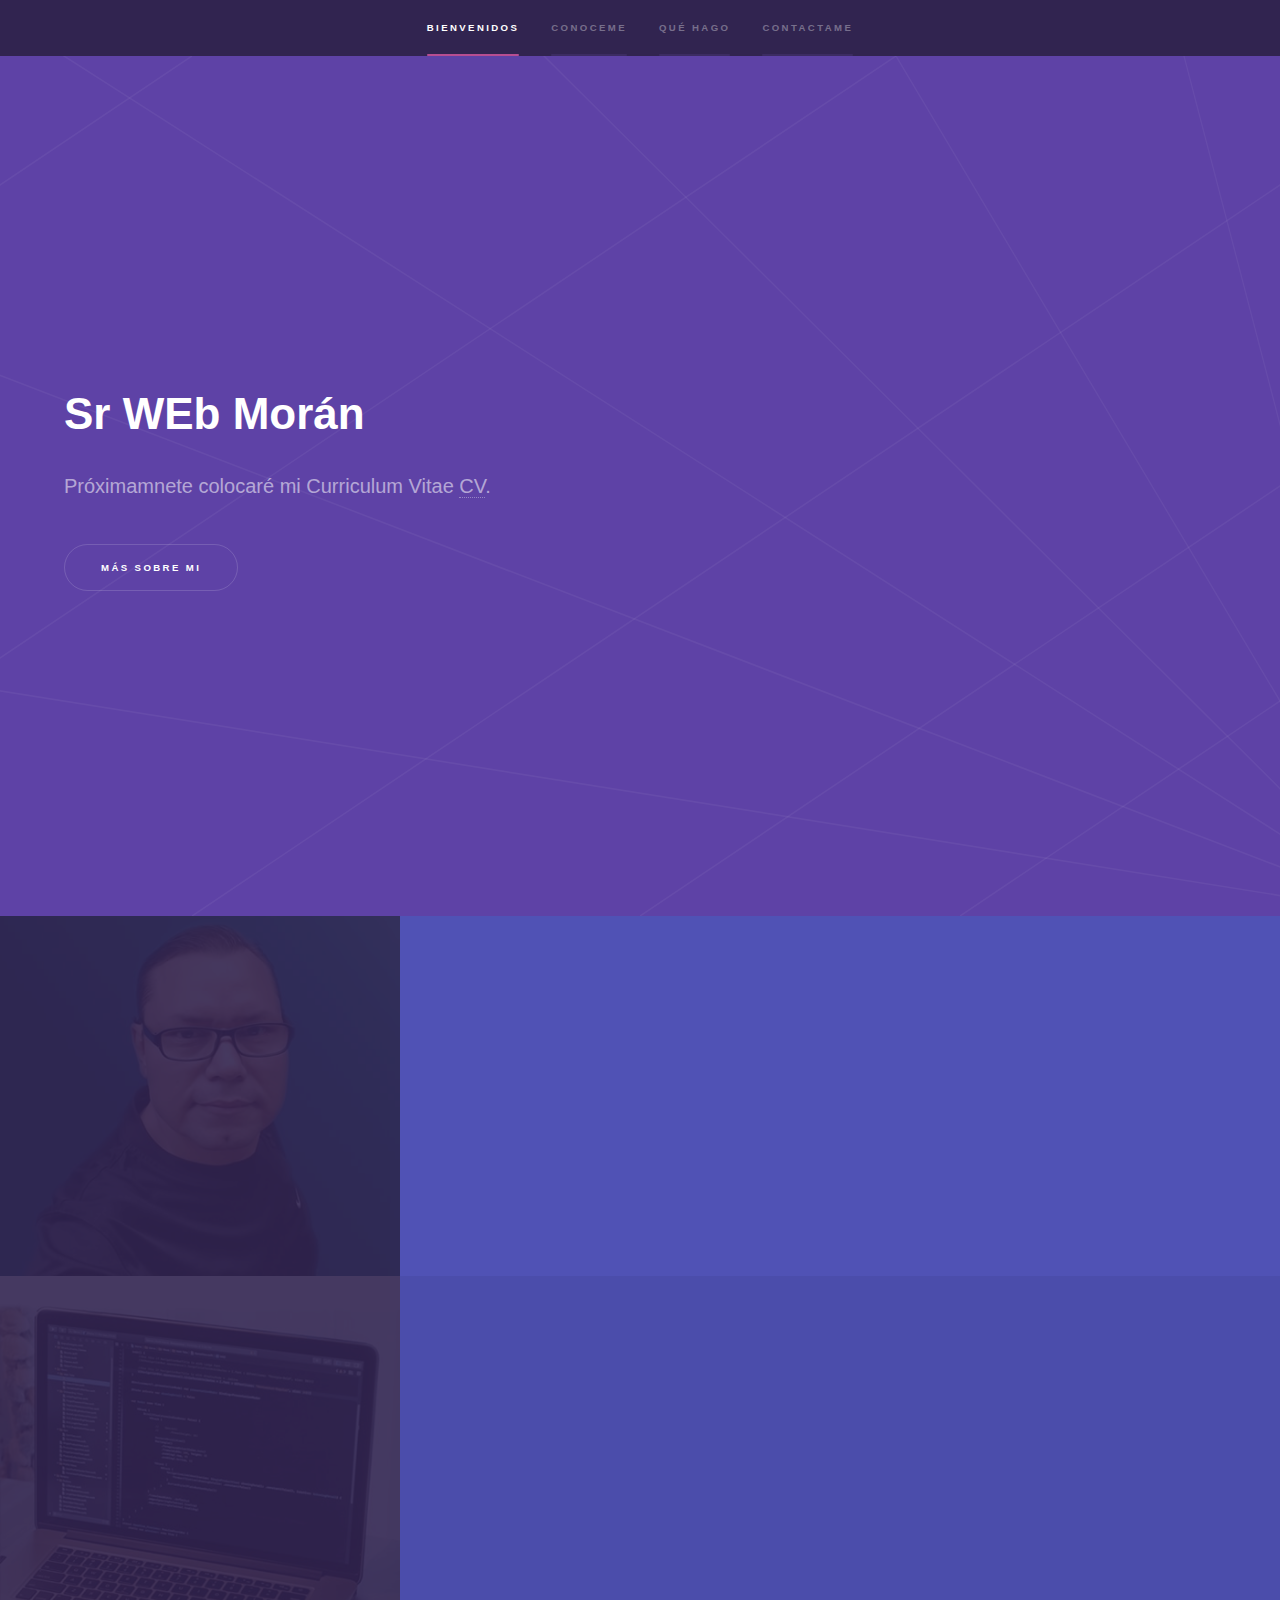
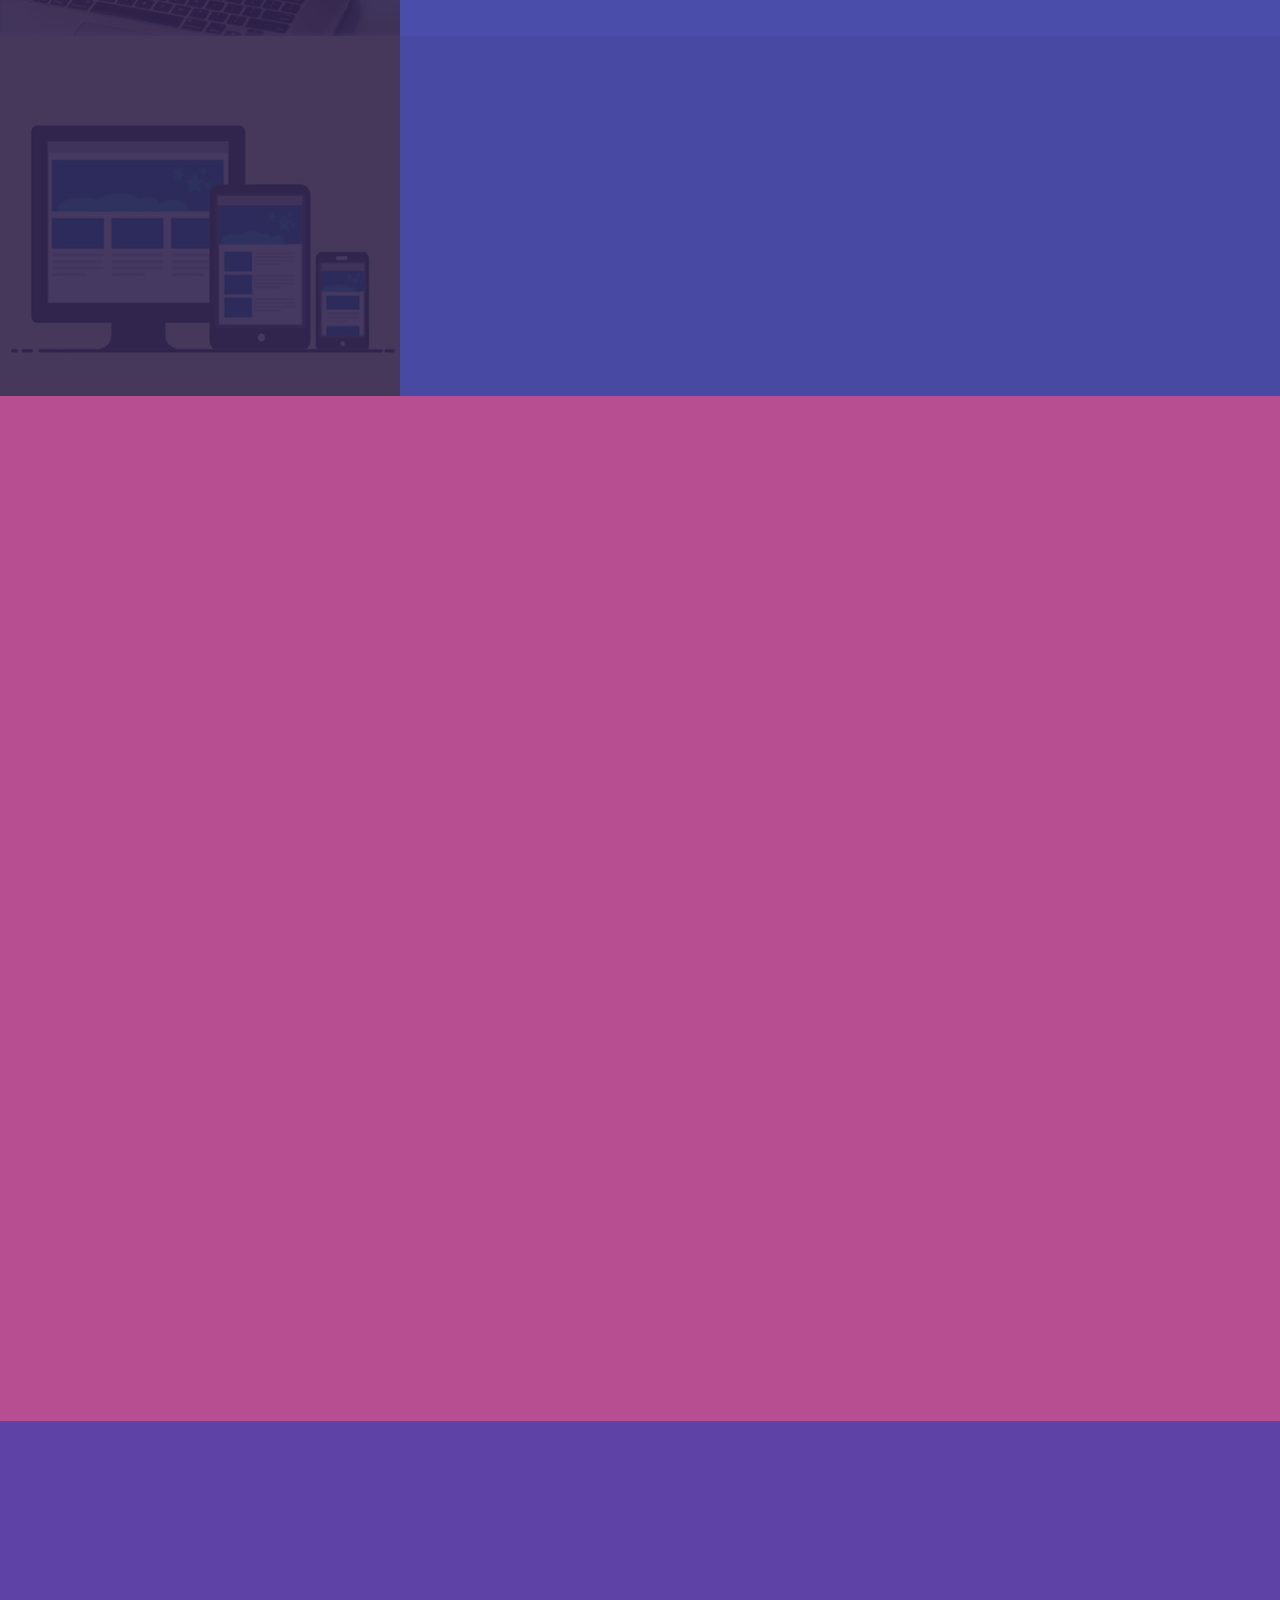
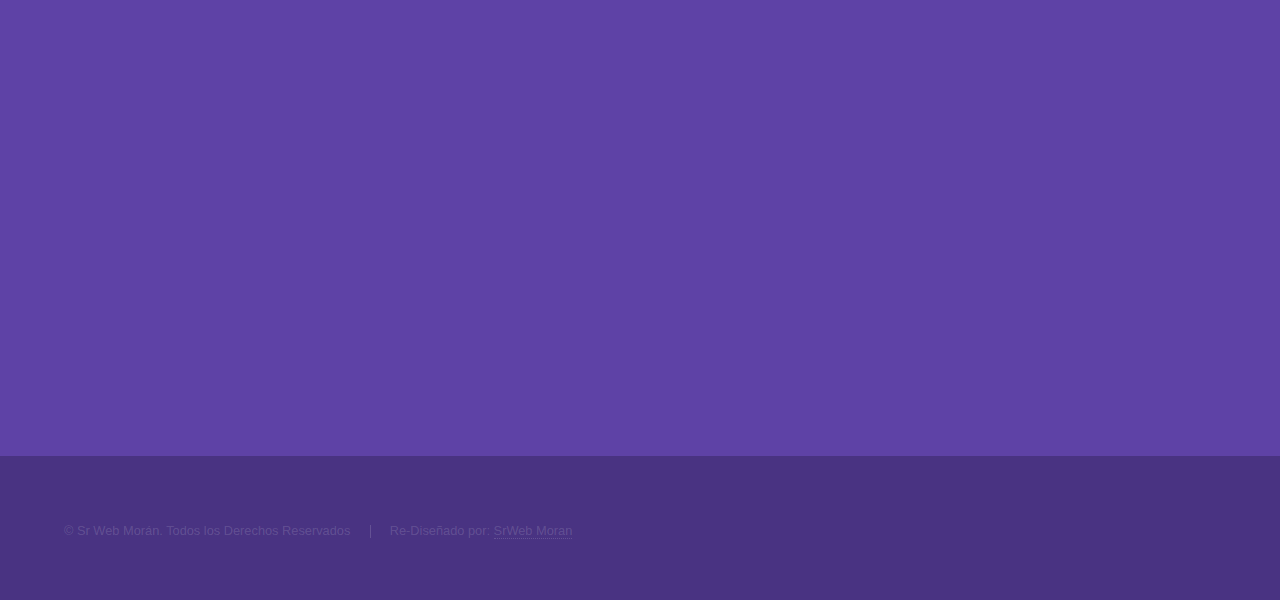
<file: index.html>
<!DOCTYPE HTML>
<!--
	Hyperspace by HTML5 UP
	html5up.net | @ajlkn
	Free for personal and commercial use under the CCA 3.0 license (html5up.net/license)
-->
<html>
	<head>
		<title>SrWeb Moran</title>
		<meta charset="utf-8" />
		<meta name="viewport" content="width=device-width, initial-scale=1, user-scalable=no" />
		<link rel="stylesheet" href="assets/css/main.css" />
		<noscript><link rel="stylesheet" href="assets/css/noscript.css" /></noscript>
	</head>
	<body class="is-preload">

		<!-- Sidebar -->
			<section id="sidebar">
				<div class="inner">
					<nav>
						<ul>
							<li><a href="#intro">Bienvenidos</a></li>
							<li><a href="#one">Conoceme</a></li>
							<li><a href="#two">Qué hago</a></li>
							<li><a href="#three">Contactame</a></li>
						</ul>
					</nav>
				</div>
			</section>

		<!-- Wrapper -->
			<div id="wrapper">

				<!-- Intro -->
					<section id="intro" class="wrapper style1 fullscreen fade-up">
						<div class="inner">
							<h1>Sr WEb Morán</h1>
							<p>Próximamnete colocaré mi Curriculum Vitae <a href="#">CV</a>.</p>
							<ul class="actions">
								<li><a href="#one" class="button scrolly">Más sobre mi</a></li>
							</ul>
						</div>
					</section>

				<!-- One -->
					<section id="one" class="wrapper style2 spotlights">
						<section>
							<a href="#" class="image"><img src="images/pic01.jpg" alt="" data-position="center center" /></a>
							<div class="content">
								<div class="inner">
									<h2>Soy el Sr Web Morán</h2>
									<p>Practicando de lleno más sobre servidores en la nube, como AWS&copy;, DigitalOcean&copy; del cual tomaré clases autodidactas para la implementación de nuevos sitios web</p>
									<ul class="actions">
										<li><a href="generic.html" class="button">Más sobre servidores en la nube</a></li>
									</ul>
								</div>
							</div>
						</section>
						<section>
							<a href="#" class="image"><img src="images/pic02.jpg" alt="" data-position="top center" /></a>
							<div class="content">
								<div class="inner">
									<h2>Aprende a CODIFICAR</h2>
									<p>Seguir Googleando para saber más</p>
									<ul class="actions">
										<li><a href="generic.html" class="button">Seguir aprendiendo más...</a></li>
									</ul>
								</div>
							</div>
						</section>
						<section>
							<a href="#" class="image"><img src="images/pic03.jpg" alt="" data-position="25% 25%" /></a>
							<div class="content">
								<div class="inner">
									<h2>Responsive o Diseño Responsivo</h2>
									<p>Seguir Googleando para saber más</p>
									<ul class="actions">
										<li><a href="generic.html" class="button">Seguir aprendiendo más...</a></li>
									</ul>
								</div>
							</div>
						</section>
					</section>

				<!-- Two -->
					<section id="two" class="wrapper style3 fade-up">
						<div class="inner">
							<h2>¿Qué hago en la actualidad?</h2>
							<p>Estoy aprendiendo más sobre conceptos y técnicas sobre el diseño web y la competitividad en cuanto al uso en móbiles, una mejor forma de presentar diseños y calidad en el mismo para la experiencia de usuarios y sean efectivas para clientes futuros del sitio web</p>
							<div class="features">
								<section>
									<span class="icon solid major fa-code"></span>
									<h3>¿Qué son los términos de UX / UI ?</h3>
									<p>Sigue googleando para aprender más sobre estos términos</p>
								</section>
								<section>
									<span class="icon solid major fa-lock"></span>
									<h3>Plantillas web responsivas</h3>
									<p>La existencia de miles de plantillas web praa iniciar en el mundo del diseño: desde las palntillas en blanco, conocidas como scratch para iniicar de cero y darle estilos, hasta las ya realizadas y gratuitas que podras solo modificar el código y otros .. como esta plantilla que ves</p>
								</section>
								<section>
									<span class="icon solid major fa-cog"></span>
									<h3>HTML 5</h3>
									<p>Sigue googleando para aprender más sobre estos términos</p>
								</section>
								<section>
									<span class="icon solid major fa-desktop"></span>
									<h3>CSS SASS LASS</h3>
									<p>Sigue googleando para aprender más sobre estos términos</p>
								</section>
								<section>
									<span class="icon solid major fa-link"></span>
									<h3>BOOTSTRAP o no BOOTSTRAP?</h3>
									<p>Sigue googleando para aprender más sobre estos términos</p>
								</section>
								<section>
									<span class="icon major fa-gem"></span>
									<h3>Cómo ser un Diamante</h3>
									<p>Sigue googleando para aprender más sobre estos términos</p>
								</section>
							</div>
							<ul class="actions">
								<li><a href="generic.html" class="button">Aprende más...</a></li>
							</ul>
						</div>
					</section>

				<!-- Three -->
					<section id="three" class="wrapper style1 fade-up">
						<div class="inner">
							<h2>Contáctame ya!</h2>
							<p>llena el formulario y envíame tu solicitud de diseño web</p>
							<div class="split style1">
								<section>
									<form method="post" action="#">
										<div class="fields">
											<div class="field half">
												<label for="name">Nombre</label>
												<input type="text" name="name" id="name" />
											</div>
											<div class="field half">
												<label for="email">Correo-e</label>
												<input type="text" name="email" id="email" />
											</div>
											<div class="field">
												<label for="message">Tu mensaje por favor</label>
												<textarea name="message" id="message" rows="5"></textarea>
											</div>
										</div>
										<ul class="actions">
											<li><a href="" class="button submit">Enviar</a></li>
										</ul>
									</form>
								</section>
								<section>
									<ul class="contact">
										<li>
											<h3>Dirección</h3>
											<span>Calle "El Manguito" Bo. Bosque de Luz<br />
											San Salvador<br />
											El Salvador</span>
										</li>
										<li>
											<h3>Correo-e</h3>
											<a href="#">contacto@srwebmoran.net</a>
										</li>
										<li>
											<h3>Teléfono</h3>
											<span>(503) 75374914</span>
										</li>
										<li>
											<h3>Sigueme en redes sociales:</h3>
											<ul class="icons">
												<li><a href="#" class="icon brands fa-twitter"><span class="label">Twitter</span></a></li>
												<li><a href="#" class="icon brands fa-facebook-f"><span class="label">Facebook</span></a></li>
												<li><a href="#" class="icon brands fa-github"><span class="label">GitHub</span></a></li>
												<li><a href="#" class="icon brands fa-instagram"><span class="label">Instagram</span></a></li>
												<li><a href="#" class="icon brands fa-linkedin-in"><span class="label">LinkedIn</span></a></li>
											</ul>
										</li>
									</ul>
								</section>
							</div>
						</div>
					</section>

			</div>

		<!-- Footer -->
			<footer id="footer" class="wrapper style1-alt">
				<div class="inner">
					<ul class="menu">
						<li>&copy; Sr Web Morán. Todos los Derechos Reservados</li><li>Re-Diseñado por: <a href="https://mark33sv.github.io/">SrWeb Moran</a></li>
					</ul>
				</div>
			</footer>

		<!-- Scripts -->
			<script src="assets/js/jquery.min.js"></script>
			<script src="assets/js/jquery.scrollex.min.js"></script>
			<script src="assets/js/jquery.scrolly.min.js"></script>
			<script src="assets/js/browser.min.js"></script>
			<script src="assets/js/breakpoints.min.js"></script>
			<script src="assets/js/util.js"></script>
			<script src="assets/js/main.js"></script>

	</body>
</html>
</file>
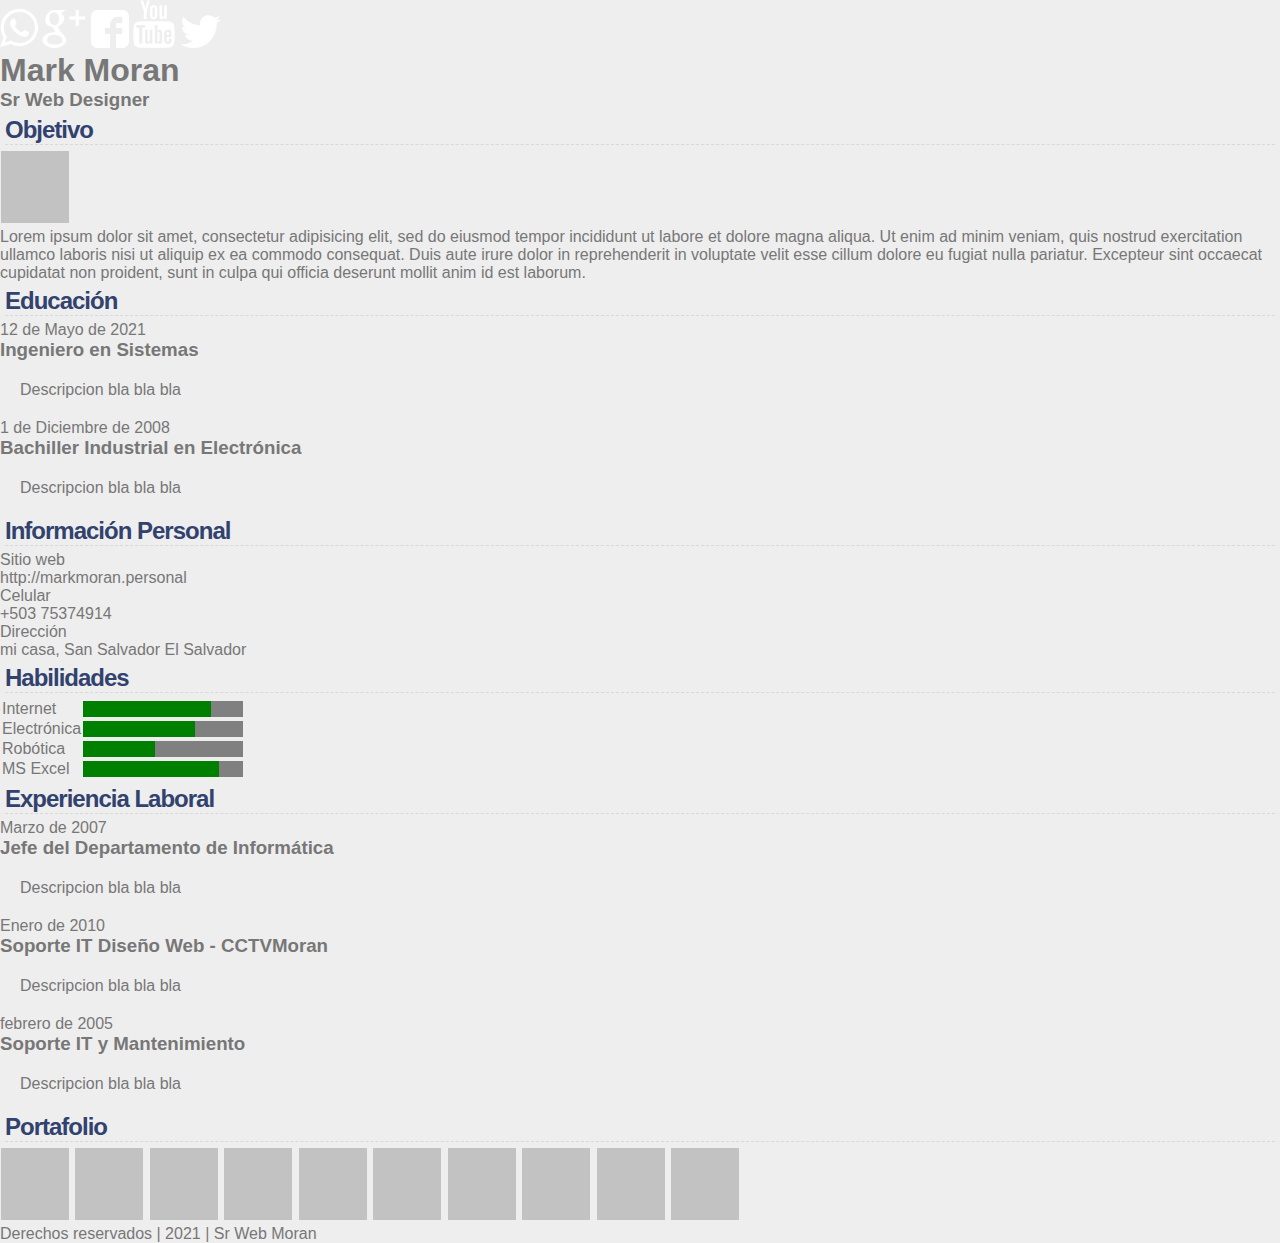
<file: curriculum/index.html>
<!DOCTYPE html>
<html>
<head>
	<meta charset="utf-8">
	<title>Hoja de vida</title>
	<link rel="stylesheet" href="css/estilo.css">
	<!-- el atributo type="text/css" en HTML5 ya no es necesario. -->
</head>
<body>
	<div class="contenedor">
		<!-- Encabezado de la pagina -->
		<div class="encabezado">
			<!-- colocar las 5 imgs social networks -->
			<img src="img/whatsapp.png">
			<img src="img/googleplus.png">
			<img src="img/facebook.png">
			<img src="img/youtube.png">
			<img src="img/twitter.png">
		</div>
		<!-- Fin delEncabezado -->

		<!-- Contenedor bloque izquierdo -->
		<div class="bloqueizdo">
			<div class="profesion">
				<h1>Mark Moran</h1> <!-- solo debe existir un SOLO H1 en una página -->
				<h3>Sr Web Designer</h3>
				<div class="objetivo">
					<h2>Objetivo</h2>
					<img src="img/foto.png">
					<p>Lorem ipsum dolor sit amet, consectetur adipisicing elit, sed do eiusmod
					tempor incididunt ut labore et dolore magna aliqua. Ut enim ad minim veniam,
					quis nostrud exercitation ullamco laboris nisi ut aliquip ex ea commodo
					consequat. Duis aute irure dolor in reprehenderit in voluptate velit esse
					cillum dolore eu fugiat nulla pariatur. Excepteur sint occaecat cupidatat non
					proident, sunt in culpa qui officia deserunt mollit anim id est laborum.
					</p>
					
				</div>	
			</div>

			<div class="educacion">
				<h2>Educación</h2>
				<span>12 de Mayo de 2021</span> <!-- SPAN sirve para establecer estilos poco relevantes -->
				<h3>Ingeniero en Sistemas</h3>
				<p class="parrafo">Descripcion bla bla bla</p>

				<span>1 de Diciembre de 2008</span>
				<h3>Bachiller Industrial en Electrónica</h3>
				<p class="parrafo">Descripcion bla bla bla</p>
			</div>
		</div>
		<!-- Fin bloqueizdo -->

		<!-- Contenedor bloque bloquedcho -->
		<div class="bloquedcho">
			<div class="info-personal">
				<h2>Información Personal</h2>
				<p class="titulo">Sitio web</p>
				<p>http://markmoran.personal</p>
				<p class="titulo">Celular</p>
				<p>+503 75374914</p>
				<p class="titulo">Dirección</p>
				<p>mi casa, San Salvador El Salvador</p>
			</div>

			<div class="habilidades">
				<h2>Habilidades</h2>
				<!-- Creando un orden con tablas -->
				<table>
					<!-- tr filas td celdas -->
					<tr>
						<td>Internet</td>
						<td> <!-- Aqui daremos un progres para darle una barra de progreso -->
							<progress value="80" max="100"><!-- Value valor del 100 que se desea de max -->
						</td>						
					</tr>
					<tr>
						<td>Electrónica</td>
						<td> <!-- Aqui daremos un progres para darle una barra de progreso -->
							<progress value="70" max="100"><!-- Value valor del 100 que se desea de max -->
						</td>						
					</tr>
					<tr>
						<td>Robótica</td>
						<td> <!-- Aqui daremos un progres para darle una barra de progreso -->
							<progress value="45" max="100"><!-- Value valor del 100 que se desea de max -->
						</td>						
					</tr>
					<tr>
						<td>MS Excel</td>
						<td> <!-- Aqui daremos un progres para darle una barra de progreso -->
							<progress value="85" max="100"><!-- Value valor del 100 que se desea de max -->
						</td>
					</tr>
				</table>

			</div>
			<div class="experiencia">
				<h2>Experiencia Laboral</h2>
				<span>Marzo de 2007</span> <!-- SPAN sirve para establecer estilos poco relevantes -->
				<h3>Jefe del Departamento de Informática</h3>
				<p class="parrafo">Descripcion bla bla bla</p>

				<span>Enero de 2010</span>
				<h3>Soporte IT Diseño Web - CCTVMoran</h3>
				<p class="parrafo">Descripcion bla bla bla</p>

				<span>febrero de 2005</span>
				<h3>Soporte IT y Mantenimiento</h3>
				<p class="parrafo">Descripcion bla bla bla</p>
			</div>
			
		</div>
		<!-- Fin bloquedcho -->
		<!-- Portafolio -->
		<div class="portafolio">
			<h2>Portafolio</h2>
			<img src="img/foto.png">
			<img src="img/foto.png">
			<img src="img/foto.png">
			<img src="img/foto.png">
			<img src="img/foto.png">
			<img src="img/foto.png">
			<img src="img/foto.png">
			<img src="img/foto.png">
			<img src="img/foto.png">
			<img src="img/foto.png">
		</div>
		<!-- Fin Portafolio -->
		<!-- Pie de pagina -->
		<div class="piepagina">
			Derechos reservados | 2021 | Sr Web Moran
		</div>
		<!-- Fin Pie pagina -->
	</div>

</body>
</html>
</file>
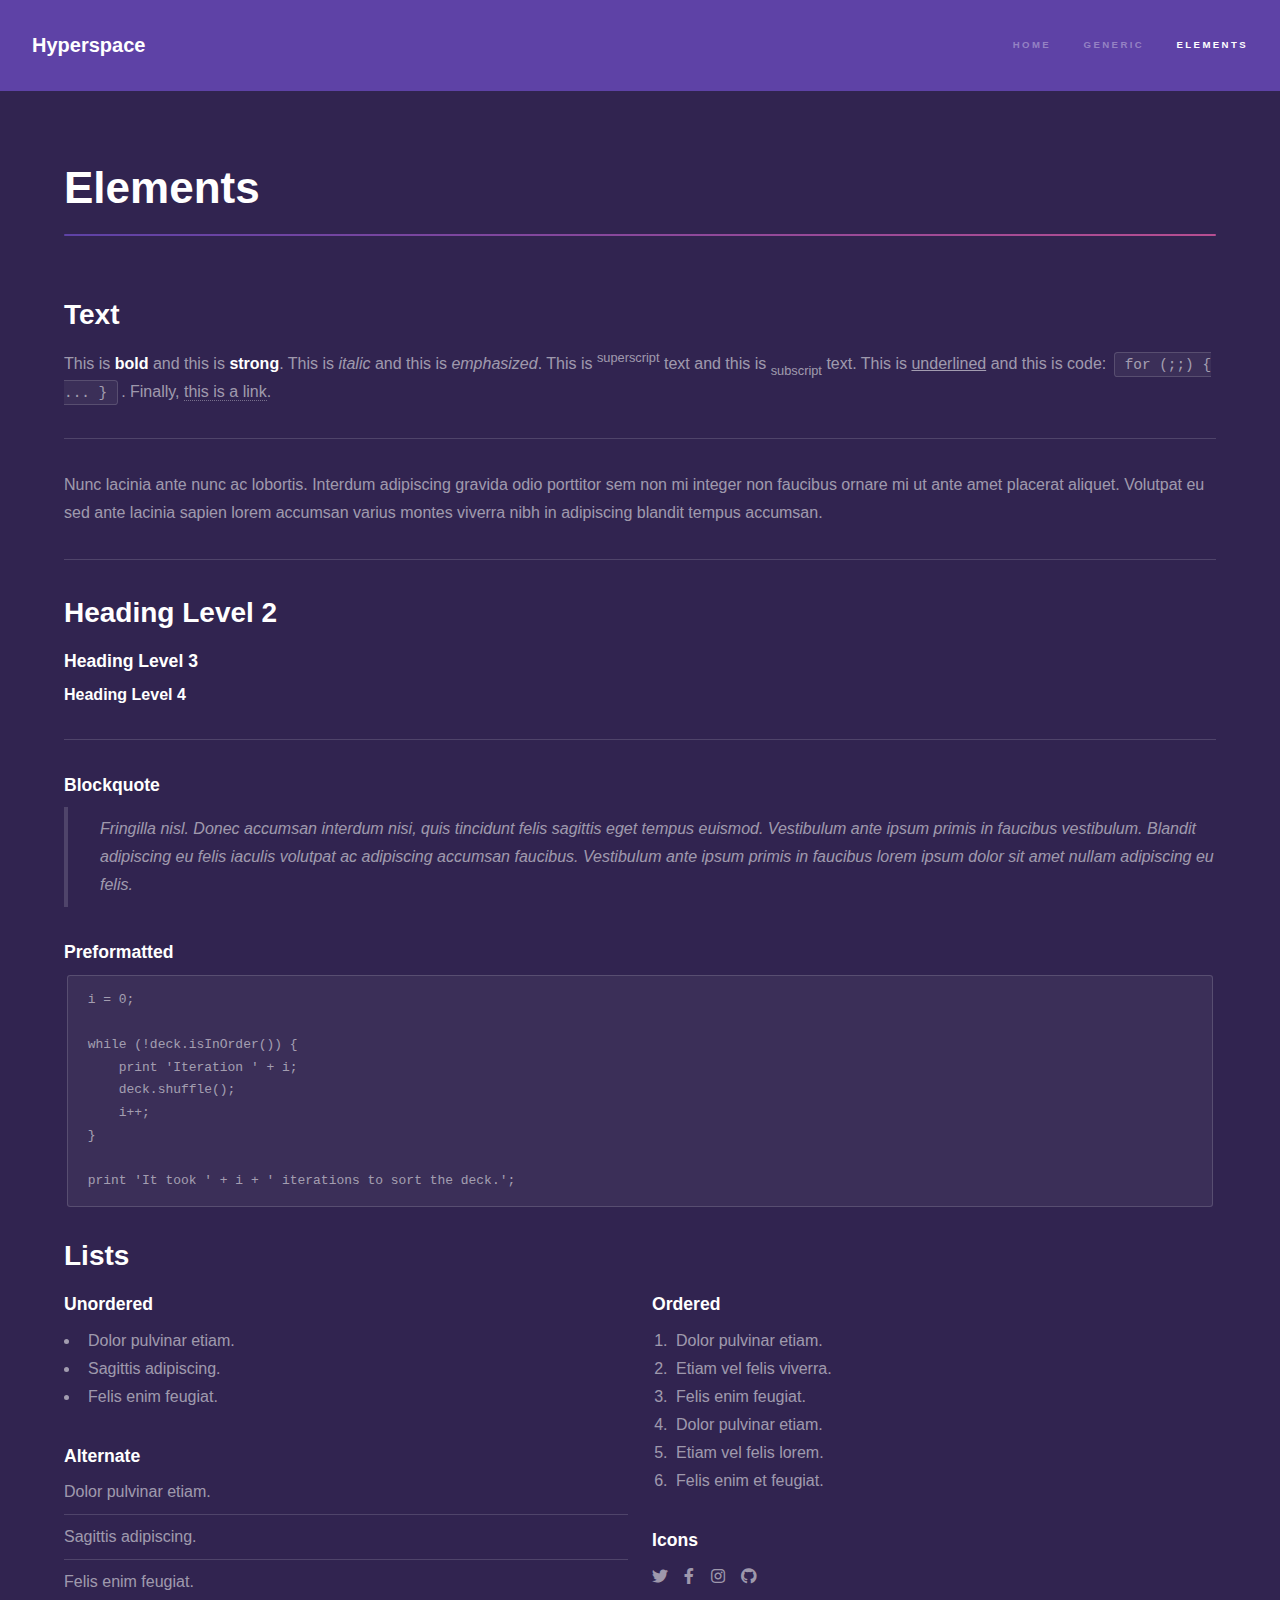
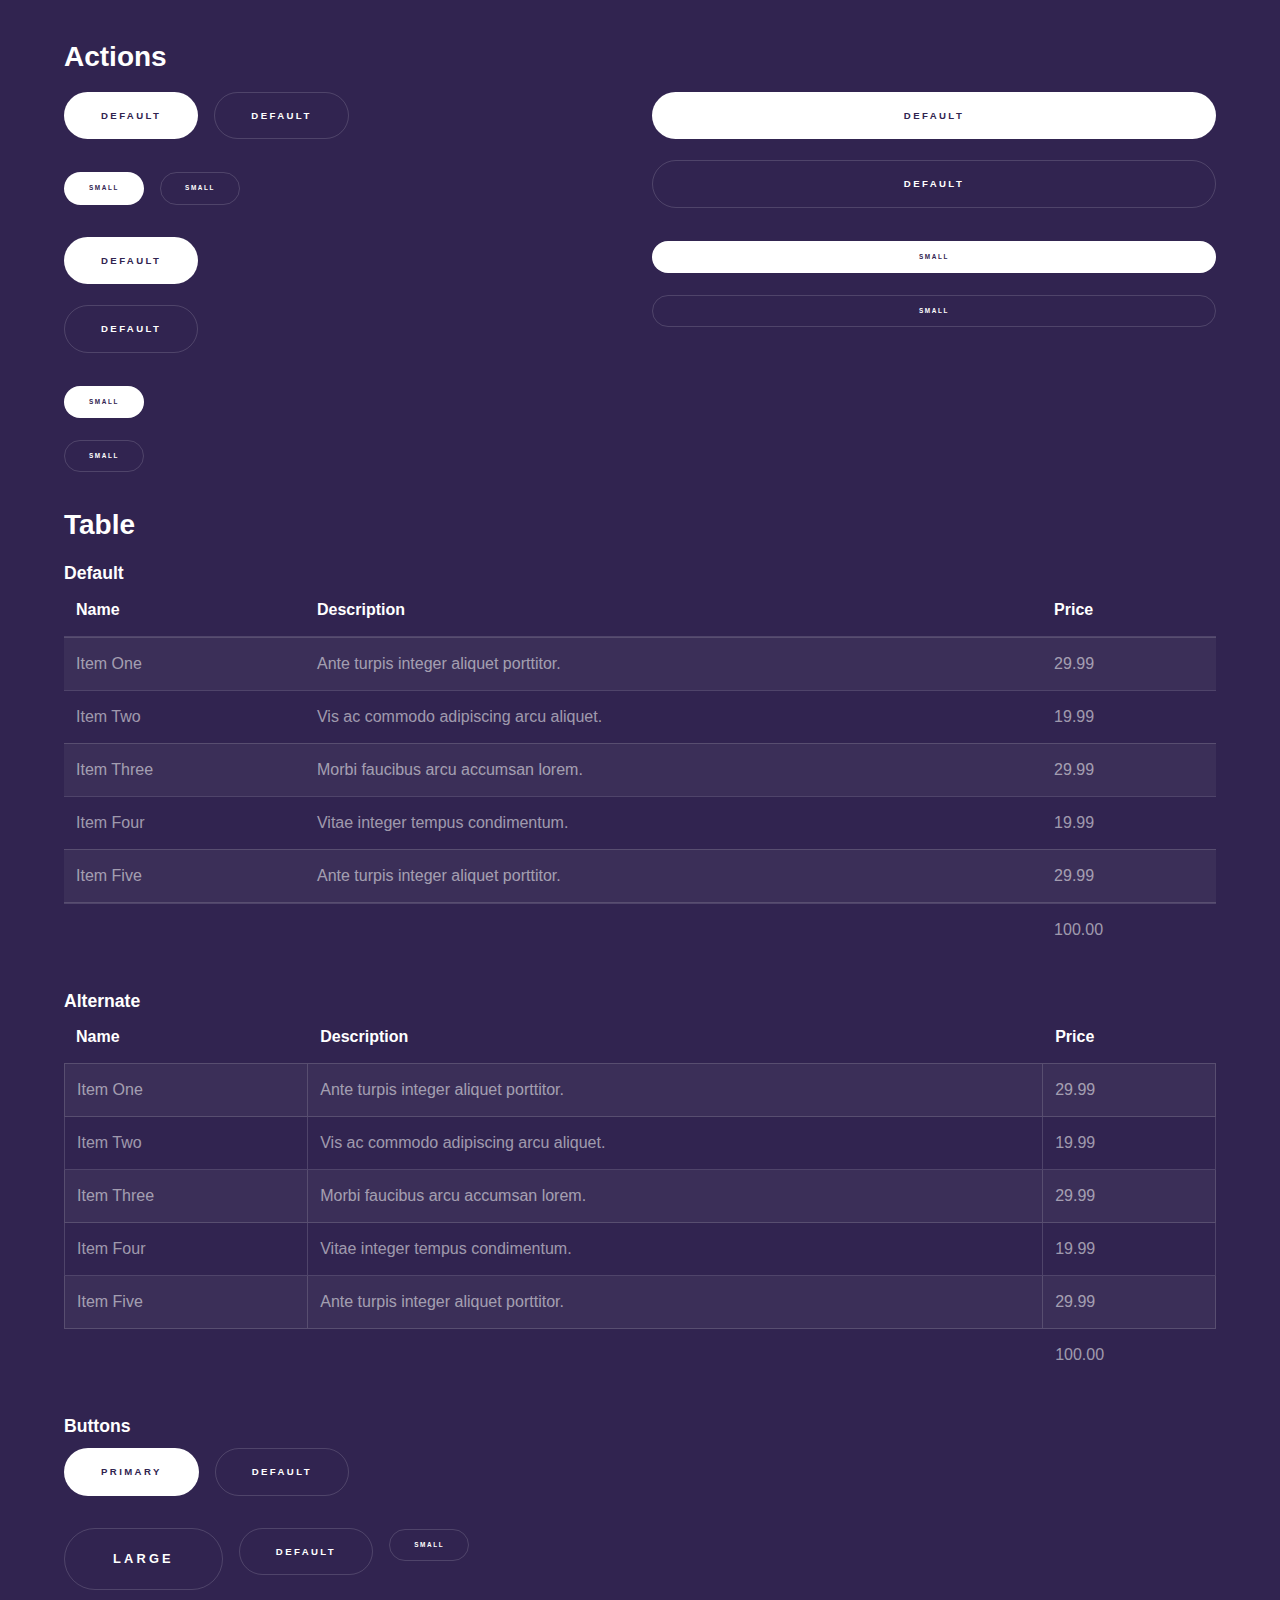
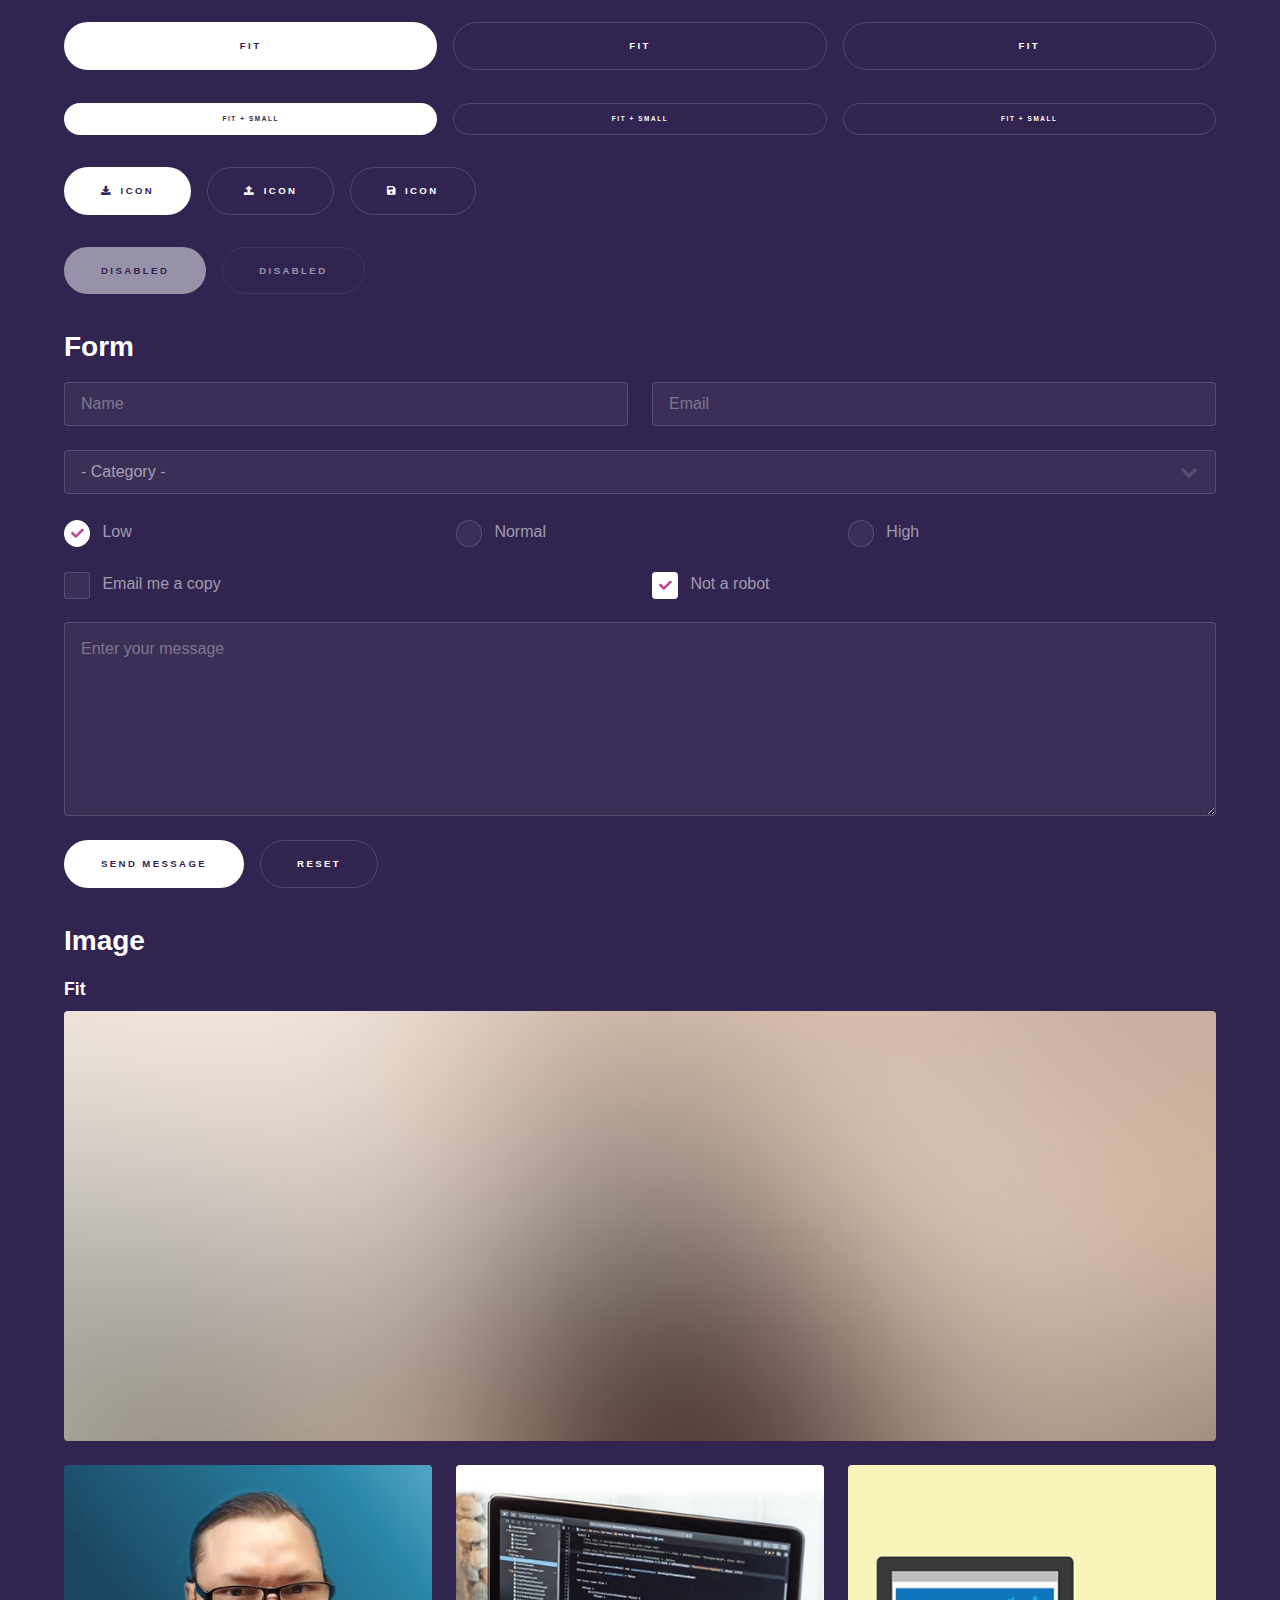
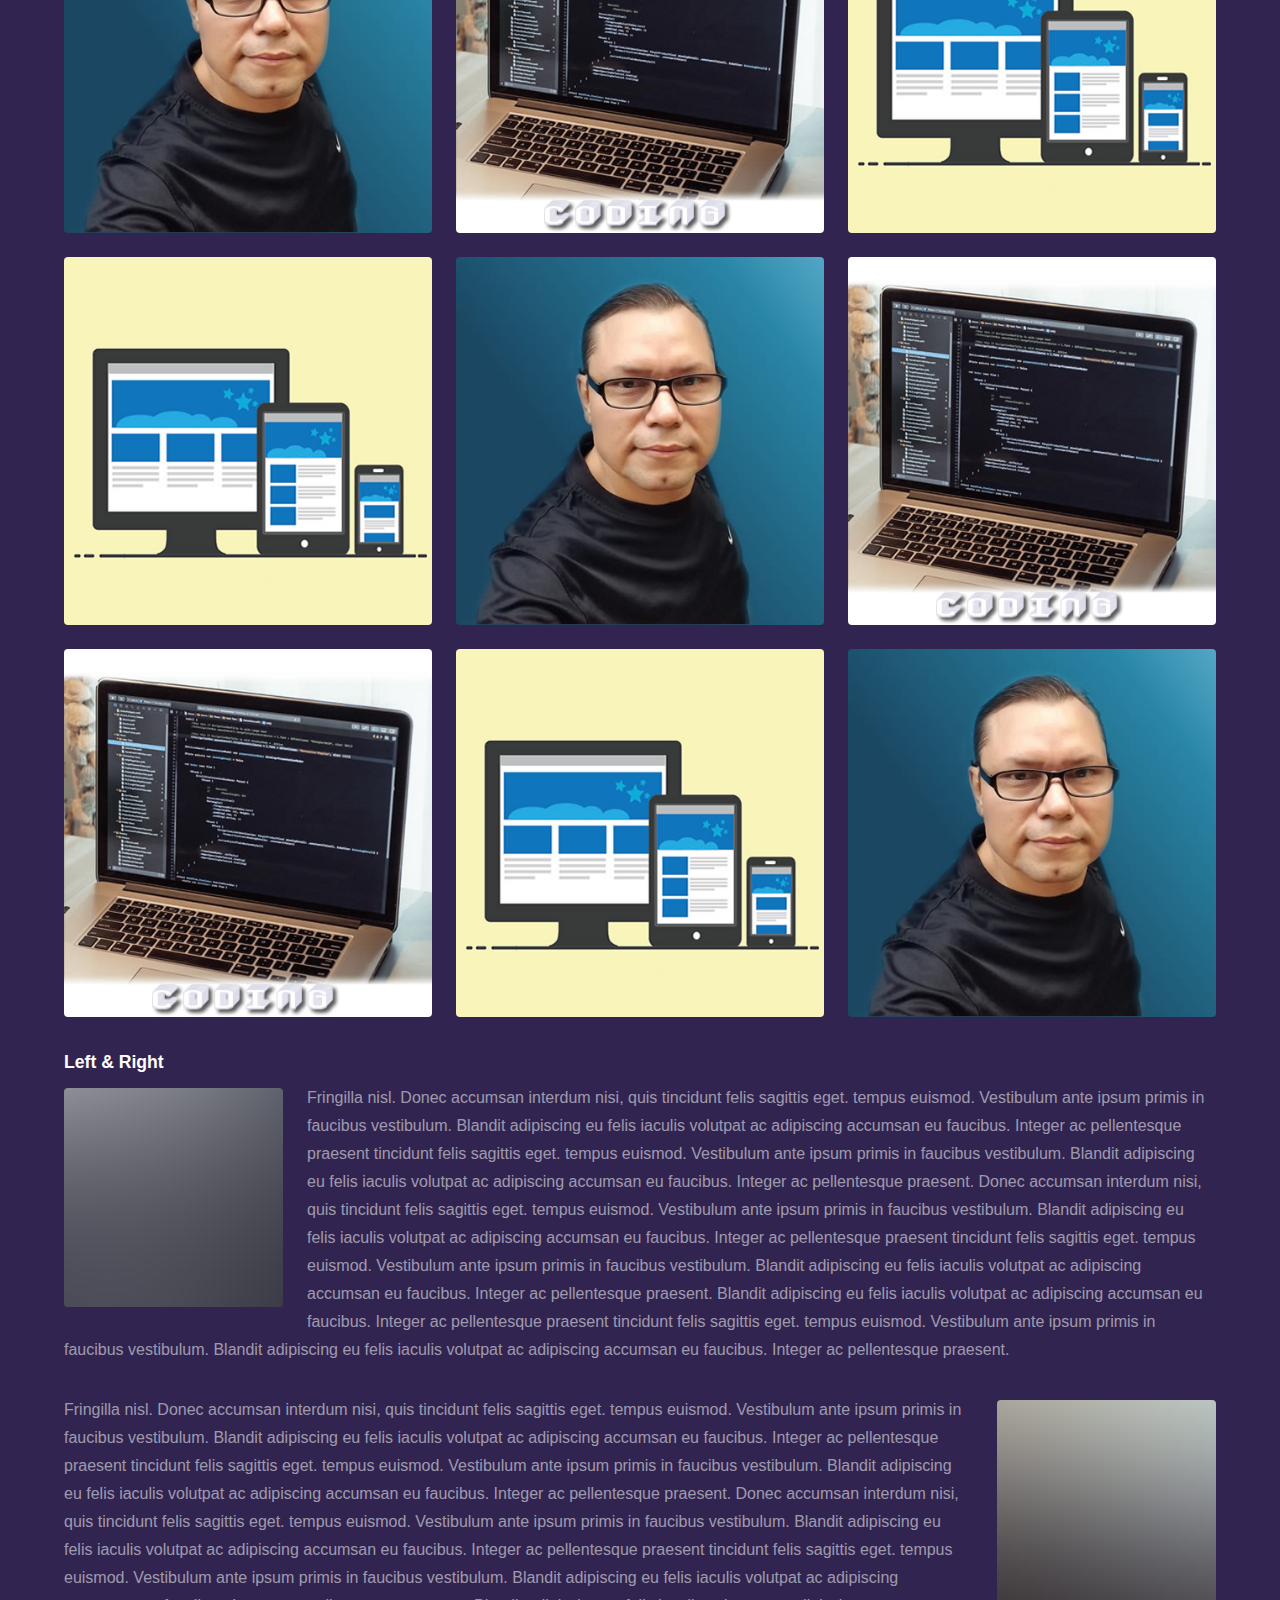
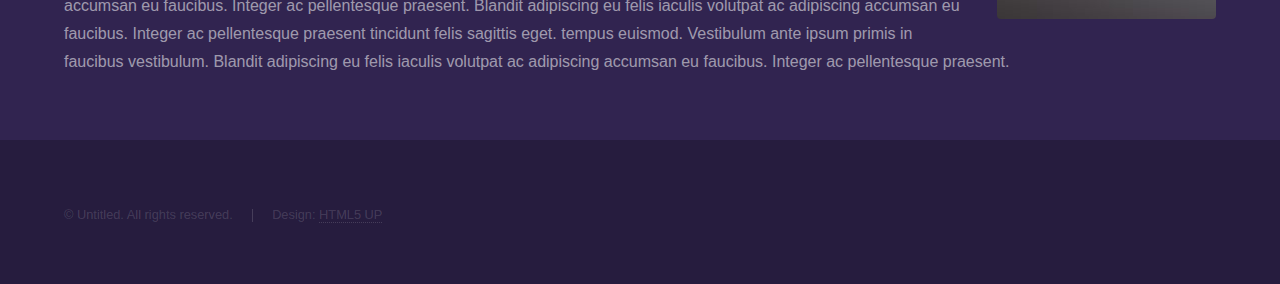
<file: elements.html>
<!DOCTYPE HTML>
<!--
	Hyperspace by HTML5 UP
	html5up.net | @ajlkn
	Free for personal and commercial use under the CCA 3.0 license (html5up.net/license)
-->
<html>
	<head>
		<title>Elements - Hyperspace by HTML5 UP</title>
		<meta charset="utf-8" />
		<meta name="viewport" content="width=device-width, initial-scale=1, user-scalable=no" />
		<link rel="stylesheet" href="assets/css/main.css" />
		<noscript><link rel="stylesheet" href="assets/css/noscript.css" /></noscript>
	</head>
	<body class="is-preload">

		<!-- Header -->
			<header id="header">
				<a href="index.html" class="title">Hyperspace</a>
				<nav>
					<ul>
						<li><a href="index.html">Home</a></li>
						<li><a href="generic.html">Generic</a></li>
						<li><a href="elements.html"  class="active">Elements</a></li>
					</ul>
				</nav>
			</header>

		<!-- Wrapper -->
			<div id="wrapper">

				<!-- Main -->
					<section id="main" class="wrapper">
						<div class="inner">
							<h1 class="major">Elements</h1>

							<!-- Text -->
								<section>
									<h2>Text</h2>
									<p>This is <b>bold</b> and this is <strong>strong</strong>. This is <i>italic</i> and this is <em>emphasized</em>.
									This is <sup>superscript</sup> text and this is <sub>subscript</sub> text.
									This is <u>underlined</u> and this is code: <code>for (;;) { ... }</code>. Finally, <a href="#">this is a link</a>.</p>
									<hr />
									<p>Nunc lacinia ante nunc ac lobortis. Interdum adipiscing gravida odio porttitor sem non mi integer non faucibus ornare mi ut ante amet placerat aliquet. Volutpat eu sed ante lacinia sapien lorem accumsan varius montes viverra nibh in adipiscing blandit tempus accumsan.</p>
									<hr />
									<h2>Heading Level 2</h2>
									<h3>Heading Level 3</h3>
									<h4>Heading Level 4</h4>
									<hr />
									<h3>Blockquote</h3>
									<blockquote>Fringilla nisl. Donec accumsan interdum nisi, quis tincidunt felis sagittis eget tempus euismod. Vestibulum ante ipsum primis in faucibus vestibulum. Blandit adipiscing eu felis iaculis volutpat ac adipiscing accumsan faucibus. Vestibulum ante ipsum primis in faucibus lorem ipsum dolor sit amet nullam adipiscing eu felis.</blockquote>
									<h3>Preformatted</h3>
									<pre><code>i = 0;

while (!deck.isInOrder()) {
    print 'Iteration ' + i;
    deck.shuffle();
    i++;
}

print 'It took ' + i + ' iterations to sort the deck.';</code></pre>
								</section>

							<!-- Lists -->
								<section>
									<h2>Lists</h2>
									<div class="row">
										<div class="col-6 col-12-medium">
											<h3>Unordered</h3>
											<ul>
												<li>Dolor pulvinar etiam.</li>
												<li>Sagittis adipiscing.</li>
												<li>Felis enim feugiat.</li>
											</ul>
											<h3>Alternate</h3>
											<ul class="alt">
												<li>Dolor pulvinar etiam.</li>
												<li>Sagittis adipiscing.</li>
												<li>Felis enim feugiat.</li>
											</ul>
										</div>
										<div class="col-6 col-12-medium">
											<h3>Ordered</h3>
											<ol>
												<li>Dolor pulvinar etiam.</li>
												<li>Etiam vel felis viverra.</li>
												<li>Felis enim feugiat.</li>
												<li>Dolor pulvinar etiam.</li>
												<li>Etiam vel felis lorem.</li>
												<li>Felis enim et feugiat.</li>
											</ol>
											<h3>Icons</h3>
											<ul class="icons">
												<li><a href="#" class="icon brands fa-twitter"><span class="label">Twitter</span></a></li>
												<li><a href="#" class="icon brands fa-facebook-f"><span class="label">Facebook</span></a></li>
												<li><a href="#" class="icon brands fa-instagram"><span class="label">Instagram</span></a></li>
												<li><a href="#" class="icon brands fa-github"><span class="label">Github</span></a></li>
											</ul>
										</div>
									</div>
									<h2>Actions</h2>
									<div class="row">
										<div class="col-6 col-12-medium">
											<ul class="actions">
												<li><a href="#" class="button primary">Default</a></li>
												<li><a href="#" class="button">Default</a></li>
											</ul>
											<ul class="actions small">
												<li><a href="#" class="button primary small">Small</a></li>
												<li><a href="#" class="button small">Small</a></li>
											</ul>
											<ul class="actions stacked">
												<li><a href="#" class="button primary">Default</a></li>
												<li><a href="#" class="button">Default</a></li>
											</ul>
											<ul class="actions stacked">
												<li><a href="#" class="button primary small">Small</a></li>
												<li><a href="#" class="button small">Small</a></li>
											</ul>
										</div>
										<div class="col-6 col-12-medium">
											<ul class="actions stacked">
												<li><a href="#" class="button primary fit">Default</a></li>
												<li><a href="#" class="button fit">Default</a></li>
											</ul>
											<ul class="actions stacked">
												<li><a href="#" class="button primary small fit">Small</a></li>
												<li><a href="#" class="button small fit">Small</a></li>
											</ul>
										</div>
									</div>
								</section>

							<!-- Table -->
								<section>
									<h2>Table</h2>
									<h3>Default</h3>
									<div class="table-wrapper">
										<table>
											<thead>
												<tr>
													<th>Name</th>
													<th>Description</th>
													<th>Price</th>
												</tr>
											</thead>
											<tbody>
												<tr>
													<td>Item One</td>
													<td>Ante turpis integer aliquet porttitor.</td>
													<td>29.99</td>
												</tr>
												<tr>
													<td>Item Two</td>
													<td>Vis ac commodo adipiscing arcu aliquet.</td>
													<td>19.99</td>
												</tr>
												<tr>
													<td>Item Three</td>
													<td> Morbi faucibus arcu accumsan lorem.</td>
													<td>29.99</td>
												</tr>
												<tr>
													<td>Item Four</td>
													<td>Vitae integer tempus condimentum.</td>
													<td>19.99</td>
												</tr>
												<tr>
													<td>Item Five</td>
													<td>Ante turpis integer aliquet porttitor.</td>
													<td>29.99</td>
												</tr>
											</tbody>
											<tfoot>
												<tr>
													<td colspan="2"></td>
													<td>100.00</td>
												</tr>
											</tfoot>
										</table>
									</div>

									<h3>Alternate</h3>
									<div class="table-wrapper">
										<table class="alt">
											<thead>
												<tr>
													<th>Name</th>
													<th>Description</th>
													<th>Price</th>
												</tr>
											</thead>
											<tbody>
												<tr>
													<td>Item One</td>
													<td>Ante turpis integer aliquet porttitor.</td>
													<td>29.99</td>
												</tr>
												<tr>
													<td>Item Two</td>
													<td>Vis ac commodo adipiscing arcu aliquet.</td>
													<td>19.99</td>
												</tr>
												<tr>
													<td>Item Three</td>
													<td> Morbi faucibus arcu accumsan lorem.</td>
													<td>29.99</td>
												</tr>
												<tr>
													<td>Item Four</td>
													<td>Vitae integer tempus condimentum.</td>
													<td>19.99</td>
												</tr>
												<tr>
													<td>Item Five</td>
													<td>Ante turpis integer aliquet porttitor.</td>
													<td>29.99</td>
												</tr>
											</tbody>
											<tfoot>
												<tr>
													<td colspan="2"></td>
													<td>100.00</td>
												</tr>
											</tfoot>
										</table>
									</div>
								</section>

							<!-- Buttons -->
								<section>
									<h3>Buttons</h3>
									<ul class="actions">
										<li><a href="#" class="button primary">Primary</a></li>
										<li><a href="#" class="button">Default</a></li>
									</ul>
									<ul class="actions">
										<li><a href="#" class="button large">Large</a></li>
										<li><a href="#" class="button">Default</a></li>
										<li><a href="#" class="button small">Small</a></li>
									</ul>
									<ul class="actions fit">
										<li><a href="#" class="button primary fit">Fit</a></li>
										<li><a href="#" class="button fit">Fit</a></li>
										<li><a href="#" class="button fit">Fit</a></li>
									</ul>
									<ul class="actions fit small">
										<li><a href="#" class="button primary fit small">Fit + Small</a></li>
										<li><a href="#" class="button fit small">Fit + Small</a></li>
										<li><a href="#" class="button fit small">Fit + Small</a></li>
									</ul>
									<ul class="actions">
										<li><a href="#" class="button primary icon solid fa-download">Icon</a></li>
										<li><a href="#" class="button icon solid fa-upload">Icon</a></li>
										<li><a href="#" class="button icon solid fa-save">Icon</a></li>
									</ul>
									<ul class="actions">
										<li><span class="button primary disabled">Disabled</span></li>
										<li><span class="button disabled">Disabled</span></li>
									</ul>
								</section>

							<!-- Form -->
								<section>
									<h2>Form</h2>
									<form method="post" action="#">
										<div class="row gtr-uniform">
											<div class="col-6 col-12-xsmall">
												<input type="text" name="demo-name" id="demo-name" value="" placeholder="Name" />
											</div>
											<div class="col-6 col-12-xsmall">
												<input type="email" name="demo-email" id="demo-email" value="" placeholder="Email" />
											</div>
											<div class="col-12">
												<select name="demo-category" id="demo-category">
													<option value="">- Category -</option>
													<option value="1">Manufacturing</option>
													<option value="1">Shipping</option>
													<option value="1">Administration</option>
													<option value="1">Human Resources</option>
												</select>
											</div>
											<div class="col-4 col-12-small">
												<input type="radio" id="demo-priority-low" name="demo-priority" checked>
												<label for="demo-priority-low">Low</label>
											</div>
											<div class="col-4 col-12-small">
												<input type="radio" id="demo-priority-normal" name="demo-priority">
												<label for="demo-priority-normal">Normal</label>
											</div>
											<div class="col-4 col-12-small">
												<input type="radio" id="demo-priority-high" name="demo-priority">
												<label for="demo-priority-high">High</label>
											</div>
											<div class="col-6 col-12-small">
												<input type="checkbox" id="demo-copy" name="demo-copy">
												<label for="demo-copy">Email me a copy</label>
											</div>
											<div class="col-6 col-12-small">
												<input type="checkbox" id="demo-human" name="demo-human" checked>
												<label for="demo-human">Not a robot</label>
											</div>
											<div class="col-12">
												<textarea name="demo-message" id="demo-message" placeholder="Enter your message" rows="6"></textarea>
											</div>
											<div class="col-12">
												<ul class="actions">
													<li><input type="submit" value="Send Message" class="primary" /></li>
													<li><input type="reset" value="Reset" /></li>
												</ul>
											</div>
										</div>
									</form>
								</section>

							<!-- Image -->
								<section>
									<h2>Image</h2>
									<h3>Fit</h3>
									<div class="box alt">
										<div class="row gtr-uniform">
											<div class="col-12"><span class="image fit"><img src="images/pic04.jpg" alt="" /></span></div>
											<div class="col-4"><span class="image fit"><img src="images/pic01.jpg" alt="" /></span></div>
											<div class="col-4"><span class="image fit"><img src="images/pic02.jpg" alt="" /></span></div>
											<div class="col-4"><span class="image fit"><img src="images/pic03.jpg" alt="" /></span></div>
											<div class="col-4"><span class="image fit"><img src="images/pic03.jpg" alt="" /></span></div>
											<div class="col-4"><span class="image fit"><img src="images/pic01.jpg" alt="" /></span></div>
											<div class="col-4"><span class="image fit"><img src="images/pic02.jpg" alt="" /></span></div>
											<div class="col-4"><span class="image fit"><img src="images/pic02.jpg" alt="" /></span></div>
											<div class="col-4"><span class="image fit"><img src="images/pic03.jpg" alt="" /></span></div>
											<div class="col-4"><span class="image fit"><img src="images/pic01.jpg" alt="" /></span></div>
										</div>
									</div>
									<h3>Left &amp; Right</h3>
									<p><span class="image left"><img src="images/pic05.jpg" alt="" /></span>Fringilla nisl. Donec accumsan interdum nisi, quis tincidunt felis sagittis eget. tempus euismod. Vestibulum ante ipsum primis in faucibus vestibulum. Blandit adipiscing eu felis iaculis volutpat ac adipiscing accumsan eu faucibus. Integer ac pellentesque praesent tincidunt felis sagittis eget. tempus euismod. Vestibulum ante ipsum primis in faucibus vestibulum. Blandit adipiscing eu felis iaculis volutpat ac adipiscing accumsan eu faucibus. Integer ac pellentesque praesent. Donec accumsan interdum nisi, quis tincidunt felis sagittis eget. tempus euismod. Vestibulum ante ipsum primis in faucibus vestibulum. Blandit adipiscing eu felis iaculis volutpat ac adipiscing accumsan eu faucibus. Integer ac pellentesque praesent tincidunt felis sagittis eget. tempus euismod. Vestibulum ante ipsum primis in faucibus vestibulum. Blandit adipiscing eu felis iaculis volutpat ac adipiscing accumsan eu faucibus. Integer ac pellentesque praesent. Blandit adipiscing eu felis iaculis volutpat ac adipiscing accumsan eu faucibus. Integer ac pellentesque praesent tincidunt felis sagittis eget. tempus euismod. Vestibulum ante ipsum primis in faucibus vestibulum. Blandit adipiscing eu felis iaculis volutpat ac adipiscing accumsan eu faucibus. Integer ac pellentesque praesent.</p>
									<p><span class="image right"><img src="images/pic06.jpg" alt="" /></span>Fringilla nisl. Donec accumsan interdum nisi, quis tincidunt felis sagittis eget. tempus euismod. Vestibulum ante ipsum primis in faucibus vestibulum. Blandit adipiscing eu felis iaculis volutpat ac adipiscing accumsan eu faucibus. Integer ac pellentesque praesent tincidunt felis sagittis eget. tempus euismod. Vestibulum ante ipsum primis in faucibus vestibulum. Blandit adipiscing eu felis iaculis volutpat ac adipiscing accumsan eu faucibus. Integer ac pellentesque praesent. Donec accumsan interdum nisi, quis tincidunt felis sagittis eget. tempus euismod. Vestibulum ante ipsum primis in faucibus vestibulum. Blandit adipiscing eu felis iaculis volutpat ac adipiscing accumsan eu faucibus. Integer ac pellentesque praesent tincidunt felis sagittis eget. tempus euismod. Vestibulum ante ipsum primis in faucibus vestibulum. Blandit adipiscing eu felis iaculis volutpat ac adipiscing accumsan eu faucibus. Integer ac pellentesque praesent. Blandit adipiscing eu felis iaculis volutpat ac adipiscing accumsan eu faucibus. Integer ac pellentesque praesent tincidunt felis sagittis eget. tempus euismod. Vestibulum ante ipsum primis in faucibus vestibulum. Blandit adipiscing eu felis iaculis volutpat ac adipiscing accumsan eu faucibus. Integer ac pellentesque praesent.</p>
								</section>

						</div>
					</section>

			</div>

		<!-- Footer -->
			<footer id="footer" class="wrapper alt">
				<div class="inner">
					<ul class="menu">
						<li>&copy; Untitled. All rights reserved.</li><li>Design: <a href="http://html5up.net">HTML5 UP</a></li>
					</ul>
				</div>
			</footer>

		<!-- Scripts -->
			<script src="assets/js/jquery.min.js"></script>
			<script src="assets/js/jquery.scrollex.min.js"></script>
			<script src="assets/js/jquery.scrolly.min.js"></script>
			<script src="assets/js/browser.min.js"></script>
			<script src="assets/js/breakpoints.min.js"></script>
			<script src="assets/js/util.js"></script>
			<script src="assets/js/main.js"></script>

	</body>
</html>
</file>
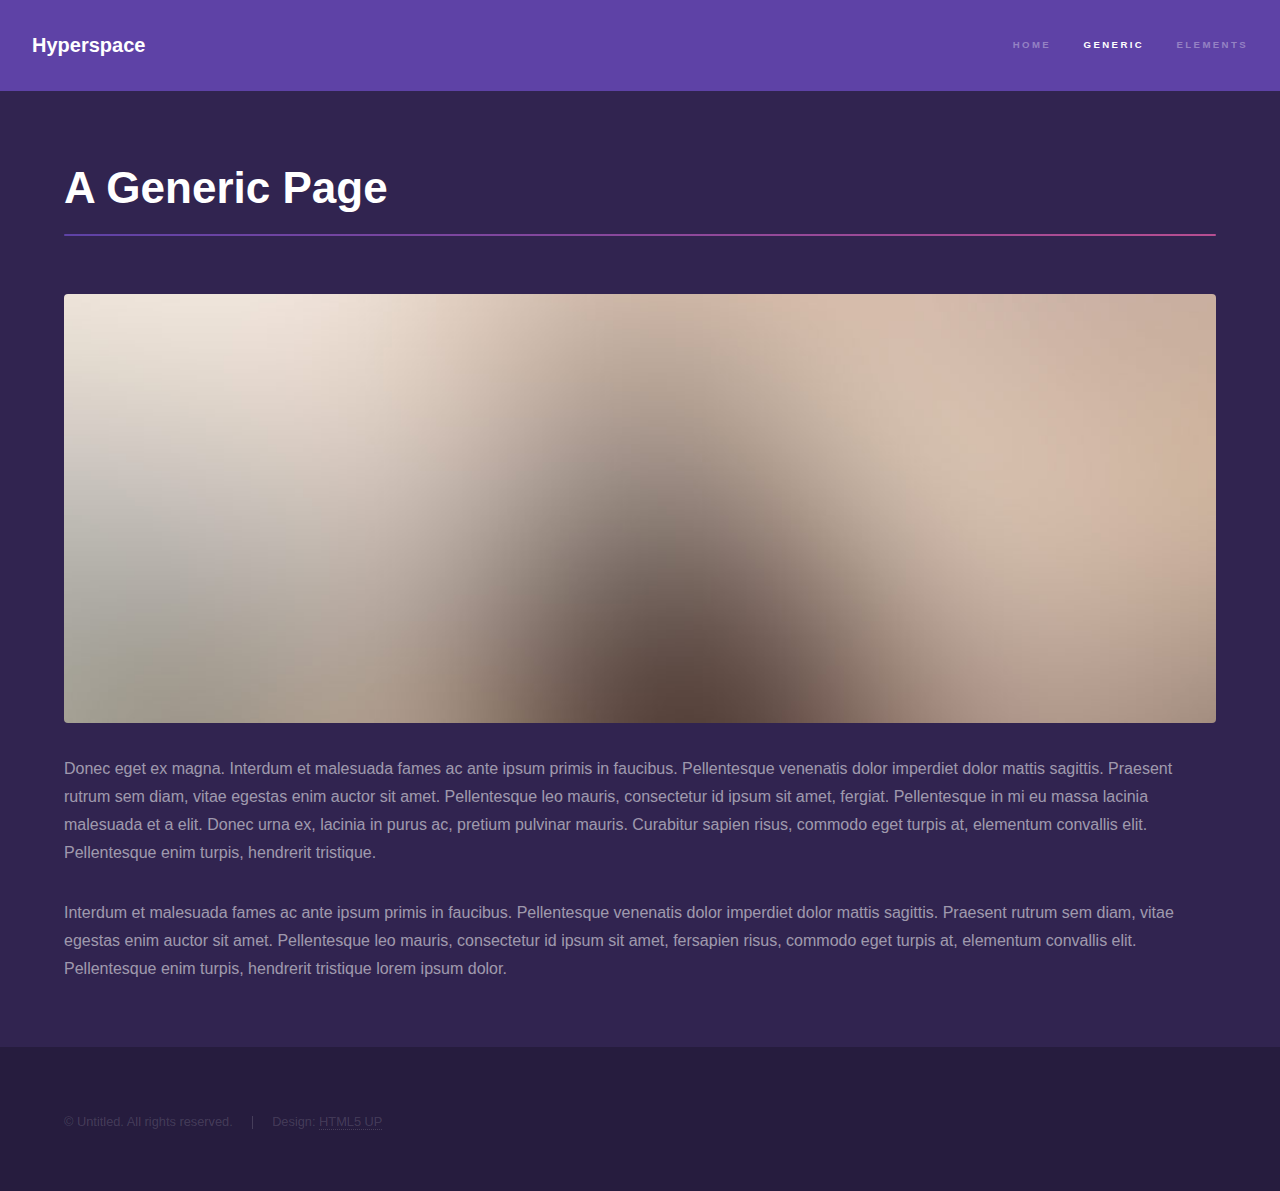
<file: generic.html>
<!DOCTYPE HTML>
<!--
	Hyperspace by HTML5 UP
	html5up.net | @ajlkn
	Free for personal and commercial use under the CCA 3.0 license (html5up.net/license)
-->
<html>
	<head>
		<title>Generic - Hyperspace by HTML5 UP</title>
		<meta charset="utf-8" />
		<meta name="viewport" content="width=device-width, initial-scale=1, user-scalable=no" />
		<link rel="stylesheet" href="assets/css/main.css" />
		<noscript><link rel="stylesheet" href="assets/css/noscript.css" /></noscript>
	</head>
	<body class="is-preload">

		<!-- Header -->
			<header id="header">
				<a href="index.html" class="title">Hyperspace</a>
				<nav>
					<ul>
						<li><a href="index.html">Home</a></li>
						<li><a href="generic.html" class="active">Generic</a></li>
						<li><a href="elements.html">Elements</a></li>
					</ul>
				</nav>
			</header>

		<!-- Wrapper -->
			<div id="wrapper">

				<!-- Main -->
					<section id="main" class="wrapper">
						<div class="inner">
							<h1 class="major">A Generic Page</h1>
							<span class="image fit"><img src="images/pic04.jpg" alt="" /></span>
							<p>Donec eget ex magna. Interdum et malesuada fames ac ante ipsum primis in faucibus. Pellentesque venenatis dolor imperdiet dolor mattis sagittis. Praesent rutrum sem diam, vitae egestas enim auctor sit amet. Pellentesque leo mauris, consectetur id ipsum sit amet, fergiat. Pellentesque in mi eu massa lacinia malesuada et a elit. Donec urna ex, lacinia in purus ac, pretium pulvinar mauris. Curabitur sapien risus, commodo eget turpis at, elementum convallis elit. Pellentesque enim turpis, hendrerit tristique.</p>
							<p>Interdum et malesuada fames ac ante ipsum primis in faucibus. Pellentesque venenatis dolor imperdiet dolor mattis sagittis. Praesent rutrum sem diam, vitae egestas enim auctor sit amet. Pellentesque leo mauris, consectetur id ipsum sit amet, fersapien risus, commodo eget turpis at, elementum convallis elit. Pellentesque enim turpis, hendrerit tristique lorem ipsum dolor.</p>
						</div>
					</section>

			</div>

		<!-- Footer -->
			<footer id="footer" class="wrapper alt">
				<div class="inner">
					<ul class="menu">
						<li>&copy; Untitled. All rights reserved.</li><li>Design: <a href="http://html5up.net">HTML5 UP</a></li>
					</ul>
				</div>
			</footer>

		<!-- Scripts -->
			<script src="assets/js/jquery.min.js"></script>
			<script src="assets/js/jquery.scrollex.min.js"></script>
			<script src="assets/js/jquery.scrolly.min.js"></script>
			<script src="assets/js/browser.min.js"></script>
			<script src="assets/js/breakpoints.min.js"></script>
			<script src="assets/js/util.js"></script>
			<script src="assets/js/main.js"></script>

	</body>
</html>
</file>
<file: assets/css/noscript.css>
/*
	Hyperspace by HTML5 UP
	html5up.net | @ajlkn
	Free for personal and commercial use under the CCA 3.0 license (html5up.net/license)
*/
/* Spotlights */
.spotlights > section > .image:before {
  opacity: 0 !important; }
.spotlights > section > .content > .inner {
  -moz-transform: none !important;
  -webkit-transform: none !important;
  -ms-transform: none !important;
  transform: none !important;
  opacity: 1 !important; }

/* Wrapper */
.wrapper > .inner {
  opacity: 1 !important;
  -moz-transform: none !important;
  -webkit-transform: none !important;
  -ms-transform: none !important;
  transform: none !important; }

/* Sidebar */
#sidebar > .inner {
  opacity: 1 !important; }
#sidebar nav > ul > li {
  -moz-transform: none !important;
  -webkit-transform: none !important;
  -ms-transform: none !important;
  transform: none !important;
  opacity: 1 !important; }

/*# sourceMappingURL=noscript.css.map */
</file>
<file: curriculum/css/estilo.css>
/* CSS Estilos
Informacion:

Desarrollado por : Sr Web Moran
Diseñador gráfico : Mark Morán
Fecha : Abril 2021

*/

/*
El uso de *(selector) es aplicarselo a TODO, al inicio de un CSS

Un css  trabaja con:

Reglas
	Se componen por 2 cosas:
		Selector {Declaración} (uso de llaves)
		Este puede ser aplicado a un ID, Clase o Etiqueta
		La declaración es el etilo

Id -> usar Numeral  #
Clases -> usar el Punto .
Etiquetas -> Etiquetas del HTML

*/
*{
	/* Reseteo universal*/
	/*Normalizer.css, leer, investigar para resetear pagina*/
	border: 0;
	padding: 0;
	margin: 0;
}

body{
	background: #eee;
	color: #777; /*Se refiere al color del texto, no usar oclor negro intenso*/
	font-family: Arial;
	font-size: 100%; /*16px por defecto es el valor*/
}

h2{
	color: #31426e;
	border-bottom: 1px dashed #d8d8d8;
	letter-spacing: -1px; /*Espaciado entre caracteres*/
	margin: 5px; /*Margen entre elementos*/

}
.parrafo{
	text-align: justify;
	margin: 20px;
}
</file>
<file: assets/css/main.css>
@import url(fontawesome-all.min.css);
/*
	Hyperspace by HTML5 UP
	html5up.net | @ajlkn
	Free for personal and commercial use under the CCA 3.0 license (html5up.net/license)
*/
html, body, div, span, applet, object,
iframe, h1, h2, h3, h4, h5, h6, p, blockquote,
pre, a, abbr, acronym, address, big, cite,
code, del, dfn, em, img, ins, kbd, q, s, samp,
small, strike, strong, sub, sup, tt, var, b,
u, i, center, dl, dt, dd, ol, ul, li, fieldset,
form, label, legend, table, caption, tbody,
tfoot, thead, tr, th, td, article, aside,
canvas, details, embed, figure, figcaption,
footer, header, hgroup, menu, nav, output, ruby,
section, summary, time, mark, audio, video {
  margin: 0;
  padding: 0;
  border: 0;
  font-size: 100%;
  font: inherit;
  vertical-align: baseline; }

article, aside, details, figcaption, figure,
footer, header, hgroup, menu, nav, section {
  display: block; }

body {
  line-height: 1; }

ol, ul {
  list-style: none; }

blockquote, q {
  quotes: none; }
  blockquote:before, blockquote:after, q:before, q:after {
    content: '';
    content: none; }

table {
  border-collapse: collapse;
  border-spacing: 0; }

body {
  -webkit-text-size-adjust: none; }

mark {
  background-color: transparent;
  color: inherit; }

input::-moz-focus-inner {
  border: 0;
  padding: 0; }

input, select, textarea {
  -moz-appearance: none;
  -webkit-appearance: none;
  -ms-appearance: none;
  appearance: none; }

/* Basic */
@-ms-viewport {
  width: device-width; }
body {
  -ms-overflow-style: scrollbar; }

@media screen and (max-width: 480px) {
  html, body {
    min-width: 320px; } }
html {
  box-sizing: border-box; }

*, *:before, *:after {
  box-sizing: inherit; }

body {
  background: #312450; }
  body.is-preload *, body.is-preload *:before, body.is-preload *:after {
    -moz-animation: none !important;
    -webkit-animation: none !important;
    -ms-animation: none !important;
    animation: none !important;
    -moz-transition: none !important;
    -webkit-transition: none !important;
    -ms-transition: none !important;
    transition: none !important; }

/* Type */
body, input, select, textarea {
  color: rgba(255, 255, 255, 0.55);
  font-family: Arial, Helvetica, sans-serif;
  font-size: 16.5pt;
  font-weight: normal;
  line-height: 1.75; }
  @media screen and (max-width: 1680px) {
    body, input, select, textarea {
      font-size: 13pt; } }
  @media screen and (max-width: 1280px) {
    body, input, select, textarea {
      font-size: 12pt; } }
  @media screen and (max-width: 360px) {
    body, input, select, textarea {
      font-size: 11pt; } }

a {
  -moz-transition: color 0.2s ease, border-bottom-color 0.2s ease;
  -webkit-transition: color 0.2s ease, border-bottom-color 0.2s ease;
  -ms-transition: color 0.2s ease, border-bottom-color 0.2s ease;
  transition: color 0.2s ease, border-bottom-color 0.2s ease;
  border-bottom: dotted 1px rgba(255, 255, 255, 0.35);
  color: inherit;
  text-decoration: none; }
  a:hover {
    border-bottom-color: transparent;
    color: #ffffff; }

strong, b {
  color: #ffffff;
  font-weight: bold; }

em, i {
  font-style: italic; }

p {
  margin: 0 0 2em 0; }

h1, h2, h3, h4, h5, h6 {
  color: #ffffff;
  font-weight: bold;
  line-height: 1.5;
  margin: 0 0 0.5em 0; }
  h1 a, h2 a, h3 a, h4 a, h5 a, h6 a {
    color: inherit;
    text-decoration: none; }

h1 {
  font-size: 2.75em; }
  h1.major {
    margin: 0 0 1.3em 0;
    position: relative;
    padding-bottom: 0.35em; }
    h1.major:after {
      background-image: -moz-linear-gradient(to right, #5e42a6, #b74e91);
      background-image: -webkit-linear-gradient(to right, #5e42a6, #b74e91);
      background-image: -ms-linear-gradient(to right, #5e42a6, #b74e91);
      background-image: linear-gradient(to right, #5e42a6, #b74e91);
      -moz-transition: max-width 0.2s ease;
      -webkit-transition: max-width 0.2s ease;
      -ms-transition: max-width 0.2s ease;
      transition: max-width 0.2s ease;
      border-radius: 0.2em;
      bottom: 0;
      content: '';
      height: 0.05em;
      position: absolute;
      right: 0;
      width: 100%; }

h2 {
  font-size: 1.75em; }

h3 {
  font-size: 1.1em; }

h4 {
  font-size: 1em; }

h5 {
  font-size: 0.8em; }

h6 {
  font-size: 0.6em; }

@media screen and (max-width: 736px) {
  h1 {
    font-size: 2em; }

  h2 {
    font-size: 1.25em; }

  h3 {
    font-size: 1em; }

  h4 {
    font-size: 0.8em; }

  h5 {
    font-size: 0.6em; }

  h6 {
    font-size: 0.6em; } }
sub {
  font-size: 0.8em;
  position: relative;
  top: 0.5em; }

sup {
  font-size: 0.8em;
  position: relative;
  top: -0.5em; }

blockquote {
  border-left: solid 4px rgba(255, 255, 255, 0.15);
  font-style: italic;
  margin: 0 0 2em 0;
  padding: 0.5em 0 0.5em 2em; }

code {
  background: rgba(255, 255, 255, 0.05);
  border-radius: 0.25em;
  border: solid 1px rgba(255, 255, 255, 0.15);
  font-family: "Courier New", monospace;
  font-size: 0.9em;
  margin: 0 0.25em;
  padding: 0.25em 0.65em; }

pre {
  -webkit-overflow-scrolling: touch;
  font-family: "Courier New", monospace;
  font-size: 0.9em;
  margin: 0 0 2em 0; }
  pre code {
    display: block;
    line-height: 1.75em;
    padding: 1em 1.5em;
    overflow-x: auto; }

hr {
  border: 0;
  border-bottom: solid 1px rgba(255, 255, 255, 0.15);
  margin: 2em 0; }
  hr.major {
    margin: 3em 0; }

.align-left {
  text-align: left; }

.align-center {
  text-align: center; }

.align-right {
  text-align: right; }

/* Row */
.row {
  display: flex;
  flex-wrap: wrap;
  box-sizing: border-box;
  align-items: stretch; }
  .row > * {
    box-sizing: border-box; }
  .row.gtr-uniform > * > :last-child {
    margin-bottom: 0; }
  .row.aln-left {
    justify-content: flex-start; }
  .row.aln-center {
    justify-content: center; }
  .row.aln-right {
    justify-content: flex-end; }
  .row.aln-top {
    align-items: flex-start; }
  .row.aln-middle {
    align-items: center; }
  .row.aln-bottom {
    align-items: flex-end; }
  .row > .imp {
    order: -1; }
  .row > .col-1 {
    width: 8.33333%; }
  .row > .off-1 {
    margin-left: 8.33333%; }
  .row > .col-2 {
    width: 16.66667%; }
  .row > .off-2 {
    margin-left: 16.66667%; }
  .row > .col-3 {
    width: 25%; }
  .row > .off-3 {
    margin-left: 25%; }
  .row > .col-4 {
    width: 33.33333%; }
  .row > .off-4 {
    margin-left: 33.33333%; }
  .row > .col-5 {
    width: 41.66667%; }
  .row > .off-5 {
    margin-left: 41.66667%; }
  .row > .col-6 {
    width: 50%; }
  .row > .off-6 {
    margin-left: 50%; }
  .row > .col-7 {
    width: 58.33333%; }
  .row > .off-7 {
    margin-left: 58.33333%; }
  .row > .col-8 {
    width: 66.66667%; }
  .row > .off-8 {
    margin-left: 66.66667%; }
  .row > .col-9 {
    width: 75%; }
  .row > .off-9 {
    margin-left: 75%; }
  .row > .col-10 {
    width: 83.33333%; }
  .row > .off-10 {
    margin-left: 83.33333%; }
  .row > .col-11 {
    width: 91.66667%; }
  .row > .off-11 {
    margin-left: 91.66667%; }
  .row > .col-12 {
    width: 100%; }
  .row > .off-12 {
    margin-left: 100%; }
  .row.gtr-0 {
    margin-top: 0;
    margin-left: 0em; }
    .row.gtr-0 > * {
      padding: 0 0 0 0em; }
    .row.gtr-0.gtr-uniform {
      margin-top: 0em; }
      .row.gtr-0.gtr-uniform > * {
        padding-top: 0em; }
  .row.gtr-25 {
    margin-top: 0;
    margin-left: -0.375em; }
    .row.gtr-25 > * {
      padding: 0 0 0 0.375em; }
    .row.gtr-25.gtr-uniform {
      margin-top: -0.375em; }
      .row.gtr-25.gtr-uniform > * {
        padding-top: 0.375em; }
  .row.gtr-50 {
    margin-top: 0;
    margin-left: -0.75em; }
    .row.gtr-50 > * {
      padding: 0 0 0 0.75em; }
    .row.gtr-50.gtr-uniform {
      margin-top: -0.75em; }
      .row.gtr-50.gtr-uniform > * {
        padding-top: 0.75em; }
  .row {
    margin-top: 0;
    margin-left: -1.5em; }
    .row > * {
      padding: 0 0 0 1.5em; }
    .row.gtr-uniform {
      margin-top: -1.5em; }
      .row.gtr-uniform > * {
        padding-top: 1.5em; }
  .row.gtr-150 {
    margin-top: 0;
    margin-left: -2.25em; }
    .row.gtr-150 > * {
      padding: 0 0 0 2.25em; }
    .row.gtr-150.gtr-uniform {
      margin-top: -2.25em; }
      .row.gtr-150.gtr-uniform > * {
        padding-top: 2.25em; }
  .row.gtr-200 {
    margin-top: 0;
    margin-left: -3em; }
    .row.gtr-200 > * {
      padding: 0 0 0 3em; }
    .row.gtr-200.gtr-uniform {
      margin-top: -3em; }
      .row.gtr-200.gtr-uniform > * {
        padding-top: 3em; }
  @media screen and (max-width: 1680px) {
    .row {
      display: flex;
      flex-wrap: wrap;
      box-sizing: border-box;
      align-items: stretch; }
      .row > * {
        box-sizing: border-box; }
      .row.gtr-uniform > * > :last-child {
        margin-bottom: 0; }
      .row.aln-left {
        justify-content: flex-start; }
      .row.aln-center {
        justify-content: center; }
      .row.aln-right {
        justify-content: flex-end; }
      .row.aln-top {
        align-items: flex-start; }
      .row.aln-middle {
        align-items: center; }
      .row.aln-bottom {
        align-items: flex-end; }
      .row > .imp-xlarge {
        order: -1; }
      .row > .col-1-xlarge {
        width: 8.33333%; }
      .row > .off-1-xlarge {
        margin-left: 8.33333%; }
      .row > .col-2-xlarge {
        width: 16.66667%; }
      .row > .off-2-xlarge {
        margin-left: 16.66667%; }
      .row > .col-3-xlarge {
        width: 25%; }
      .row > .off-3-xlarge {
        margin-left: 25%; }
      .row > .col-4-xlarge {
        width: 33.33333%; }
      .row > .off-4-xlarge {
        margin-left: 33.33333%; }
      .row > .col-5-xlarge {
        width: 41.66667%; }
      .row > .off-5-xlarge {
        margin-left: 41.66667%; }
      .row > .col-6-xlarge {
        width: 50%; }
      .row > .off-6-xlarge {
        margin-left: 50%; }
      .row > .col-7-xlarge {
        width: 58.33333%; }
      .row > .off-7-xlarge {
        margin-left: 58.33333%; }
      .row > .col-8-xlarge {
        width: 66.66667%; }
      .row > .off-8-xlarge {
        margin-left: 66.66667%; }
      .row > .col-9-xlarge {
        width: 75%; }
      .row > .off-9-xlarge {
        margin-left: 75%; }
      .row > .col-10-xlarge {
        width: 83.33333%; }
      .row > .off-10-xlarge {
        margin-left: 83.33333%; }
      .row > .col-11-xlarge {
        width: 91.66667%; }
      .row > .off-11-xlarge {
        margin-left: 91.66667%; }
      .row > .col-12-xlarge {
        width: 100%; }
      .row > .off-12-xlarge {
        margin-left: 100%; }
      .row.gtr-0 {
        margin-top: 0;
        margin-left: 0em; }
        .row.gtr-0 > * {
          padding: 0 0 0 0em; }
        .row.gtr-0.gtr-uniform {
          margin-top: 0em; }
          .row.gtr-0.gtr-uniform > * {
            padding-top: 0em; }
      .row.gtr-25 {
        margin-top: 0;
        margin-left: -0.375em; }
        .row.gtr-25 > * {
          padding: 0 0 0 0.375em; }
        .row.gtr-25.gtr-uniform {
          margin-top: -0.375em; }
          .row.gtr-25.gtr-uniform > * {
            padding-top: 0.375em; }
      .row.gtr-50 {
        margin-top: 0;
        margin-left: -0.75em; }
        .row.gtr-50 > * {
          padding: 0 0 0 0.75em; }
        .row.gtr-50.gtr-uniform {
          margin-top: -0.75em; }
          .row.gtr-50.gtr-uniform > * {
            padding-top: 0.75em; }
      .row {
        margin-top: 0;
        margin-left: -1.5em; }
        .row > * {
          padding: 0 0 0 1.5em; }
        .row.gtr-uniform {
          margin-top: -1.5em; }
          .row.gtr-uniform > * {
            padding-top: 1.5em; }
      .row.gtr-150 {
        margin-top: 0;
        margin-left: -2.25em; }
        .row.gtr-150 > * {
          padding: 0 0 0 2.25em; }
        .row.gtr-150.gtr-uniform {
          margin-top: -2.25em; }
          .row.gtr-150.gtr-uniform > * {
            padding-top: 2.25em; }
      .row.gtr-200 {
        margin-top: 0;
        margin-left: -3em; }
        .row.gtr-200 > * {
          padding: 0 0 0 3em; }
        .row.gtr-200.gtr-uniform {
          margin-top: -3em; }
          .row.gtr-200.gtr-uniform > * {
            padding-top: 3em; } }
  @media screen and (max-width: 1280px) {
    .row {
      display: flex;
      flex-wrap: wrap;
      box-sizing: border-box;
      align-items: stretch; }
      .row > * {
        box-sizing: border-box; }
      .row.gtr-uniform > * > :last-child {
        margin-bottom: 0; }
      .row.aln-left {
        justify-content: flex-start; }
      .row.aln-center {
        justify-content: center; }
      .row.aln-right {
        justify-content: flex-end; }
      .row.aln-top {
        align-items: flex-start; }
      .row.aln-middle {
        align-items: center; }
      .row.aln-bottom {
        align-items: flex-end; }
      .row > .imp-large {
        order: -1; }
      .row > .col-1-large {
        width: 8.33333%; }
      .row > .off-1-large {
        margin-left: 8.33333%; }
      .row > .col-2-large {
        width: 16.66667%; }
      .row > .off-2-large {
        margin-left: 16.66667%; }
      .row > .col-3-large {
        width: 25%; }
      .row > .off-3-large {
        margin-left: 25%; }
      .row > .col-4-large {
        width: 33.33333%; }
      .row > .off-4-large {
        margin-left: 33.33333%; }
      .row > .col-5-large {
        width: 41.66667%; }
      .row > .off-5-large {
        margin-left: 41.66667%; }
      .row > .col-6-large {
        width: 50%; }
      .row > .off-6-large {
        margin-left: 50%; }
      .row > .col-7-large {
        width: 58.33333%; }
      .row > .off-7-large {
        margin-left: 58.33333%; }
      .row > .col-8-large {
        width: 66.66667%; }
      .row > .off-8-large {
        margin-left: 66.66667%; }
      .row > .col-9-large {
        width: 75%; }
      .row > .off-9-large {
        margin-left: 75%; }
      .row > .col-10-large {
        width: 83.33333%; }
      .row > .off-10-large {
        margin-left: 83.33333%; }
      .row > .col-11-large {
        width: 91.66667%; }
      .row > .off-11-large {
        margin-left: 91.66667%; }
      .row > .col-12-large {
        width: 100%; }
      .row > .off-12-large {
        margin-left: 100%; }
      .row.gtr-0 {
        margin-top: 0;
        margin-left: 0em; }
        .row.gtr-0 > * {
          padding: 0 0 0 0em; }
        .row.gtr-0.gtr-uniform {
          margin-top: 0em; }
          .row.gtr-0.gtr-uniform > * {
            padding-top: 0em; }
      .row.gtr-25 {
        margin-top: 0;
        margin-left: -0.375em; }
        .row.gtr-25 > * {
          padding: 0 0 0 0.375em; }
        .row.gtr-25.gtr-uniform {
          margin-top: -0.375em; }
          .row.gtr-25.gtr-uniform > * {
            padding-top: 0.375em; }
      .row.gtr-50 {
        margin-top: 0;
        margin-left: -0.75em; }
        .row.gtr-50 > * {
          padding: 0 0 0 0.75em; }
        .row.gtr-50.gtr-uniform {
          margin-top: -0.75em; }
          .row.gtr-50.gtr-uniform > * {
            padding-top: 0.75em; }
      .row {
        margin-top: 0;
        margin-left: -1.5em; }
        .row > * {
          padding: 0 0 0 1.5em; }
        .row.gtr-uniform {
          margin-top: -1.5em; }
          .row.gtr-uniform > * {
            padding-top: 1.5em; }
      .row.gtr-150 {
        margin-top: 0;
        margin-left: -2.25em; }
        .row.gtr-150 > * {
          padding: 0 0 0 2.25em; }
        .row.gtr-150.gtr-uniform {
          margin-top: -2.25em; }
          .row.gtr-150.gtr-uniform > * {
            padding-top: 2.25em; }
      .row.gtr-200 {
        margin-top: 0;
        margin-left: -3em; }
        .row.gtr-200 > * {
          padding: 0 0 0 3em; }
        .row.gtr-200.gtr-uniform {
          margin-top: -3em; }
          .row.gtr-200.gtr-uniform > * {
            padding-top: 3em; } }
  @media screen and (max-width: 980px) {
    .row {
      display: flex;
      flex-wrap: wrap;
      box-sizing: border-box;
      align-items: stretch; }
      .row > * {
        box-sizing: border-box; }
      .row.gtr-uniform > * > :last-child {
        margin-bottom: 0; }
      .row.aln-left {
        justify-content: flex-start; }
      .row.aln-center {
        justify-content: center; }
      .row.aln-right {
        justify-content: flex-end; }
      .row.aln-top {
        align-items: flex-start; }
      .row.aln-middle {
        align-items: center; }
      .row.aln-bottom {
        align-items: flex-end; }
      .row > .imp-medium {
        order: -1; }
      .row > .col-1-medium {
        width: 8.33333%; }
      .row > .off-1-medium {
        margin-left: 8.33333%; }
      .row > .col-2-medium {
        width: 16.66667%; }
      .row > .off-2-medium {
        margin-left: 16.66667%; }
      .row > .col-3-medium {
        width: 25%; }
      .row > .off-3-medium {
        margin-left: 25%; }
      .row > .col-4-medium {
        width: 33.33333%; }
      .row > .off-4-medium {
        margin-left: 33.33333%; }
      .row > .col-5-medium {
        width: 41.66667%; }
      .row > .off-5-medium {
        margin-left: 41.66667%; }
      .row > .col-6-medium {
        width: 50%; }
      .row > .off-6-medium {
        margin-left: 50%; }
      .row > .col-7-medium {
        width: 58.33333%; }
      .row > .off-7-medium {
        margin-left: 58.33333%; }
      .row > .col-8-medium {
        width: 66.66667%; }
      .row > .off-8-medium {
        margin-left: 66.66667%; }
      .row > .col-9-medium {
        width: 75%; }
      .row > .off-9-medium {
        margin-left: 75%; }
      .row > .col-10-medium {
        width: 83.33333%; }
      .row > .off-10-medium {
        margin-left: 83.33333%; }
      .row > .col-11-medium {
        width: 91.66667%; }
      .row > .off-11-medium {
        margin-left: 91.66667%; }
      .row > .col-12-medium {
        width: 100%; }
      .row > .off-12-medium {
        margin-left: 100%; }
      .row.gtr-0 {
        margin-top: 0;
        margin-left: 0em; }
        .row.gtr-0 > * {
          padding: 0 0 0 0em; }
        .row.gtr-0.gtr-uniform {
          margin-top: 0em; }
          .row.gtr-0.gtr-uniform > * {
            padding-top: 0em; }
      .row.gtr-25 {
        margin-top: 0;
        margin-left: -0.375em; }
        .row.gtr-25 > * {
          padding: 0 0 0 0.375em; }
        .row.gtr-25.gtr-uniform {
          margin-top: -0.375em; }
          .row.gtr-25.gtr-uniform > * {
            padding-top: 0.375em; }
      .row.gtr-50 {
        margin-top: 0;
        margin-left: -0.75em; }
        .row.gtr-50 > * {
          padding: 0 0 0 0.75em; }
        .row.gtr-50.gtr-uniform {
          margin-top: -0.75em; }
          .row.gtr-50.gtr-uniform > * {
            padding-top: 0.75em; }
      .row {
        margin-top: 0;
        margin-left: -1.5em; }
        .row > * {
          padding: 0 0 0 1.5em; }
        .row.gtr-uniform {
          margin-top: -1.5em; }
          .row.gtr-uniform > * {
            padding-top: 1.5em; }
      .row.gtr-150 {
        margin-top: 0;
        margin-left: -2.25em; }
        .row.gtr-150 > * {
          padding: 0 0 0 2.25em; }
        .row.gtr-150.gtr-uniform {
          margin-top: -2.25em; }
          .row.gtr-150.gtr-uniform > * {
            padding-top: 2.25em; }
      .row.gtr-200 {
        margin-top: 0;
        margin-left: -3em; }
        .row.gtr-200 > * {
          padding: 0 0 0 3em; }
        .row.gtr-200.gtr-uniform {
          margin-top: -3em; }
          .row.gtr-200.gtr-uniform > * {
            padding-top: 3em; } }
  @media screen and (max-width: 736px) {
    .row {
      display: flex;
      flex-wrap: wrap;
      box-sizing: border-box;
      align-items: stretch; }
      .row > * {
        box-sizing: border-box; }
      .row.gtr-uniform > * > :last-child {
        margin-bottom: 0; }
      .row.aln-left {
        justify-content: flex-start; }
      .row.aln-center {
        justify-content: center; }
      .row.aln-right {
        justify-content: flex-end; }
      .row.aln-top {
        align-items: flex-start; }
      .row.aln-middle {
        align-items: center; }
      .row.aln-bottom {
        align-items: flex-end; }
      .row > .imp-small {
        order: -1; }
      .row > .col-1-small {
        width: 8.33333%; }
      .row > .off-1-small {
        margin-left: 8.33333%; }
      .row > .col-2-small {
        width: 16.66667%; }
      .row > .off-2-small {
        margin-left: 16.66667%; }
      .row > .col-3-small {
        width: 25%; }
      .row > .off-3-small {
        margin-left: 25%; }
      .row > .col-4-small {
        width: 33.33333%; }
      .row > .off-4-small {
        margin-left: 33.33333%; }
      .row > .col-5-small {
        width: 41.66667%; }
      .row > .off-5-small {
        margin-left: 41.66667%; }
      .row > .col-6-small {
        width: 50%; }
      .row > .off-6-small {
        margin-left: 50%; }
      .row > .col-7-small {
        width: 58.33333%; }
      .row > .off-7-small {
        margin-left: 58.33333%; }
      .row > .col-8-small {
        width: 66.66667%; }
      .row > .off-8-small {
        margin-left: 66.66667%; }
      .row > .col-9-small {
        width: 75%; }
      .row > .off-9-small {
        margin-left: 75%; }
      .row > .col-10-small {
        width: 83.33333%; }
      .row > .off-10-small {
        margin-left: 83.33333%; }
      .row > .col-11-small {
        width: 91.66667%; }
      .row > .off-11-small {
        margin-left: 91.66667%; }
      .row > .col-12-small {
        width: 100%; }
      .row > .off-12-small {
        margin-left: 100%; }
      .row.gtr-0 {
        margin-top: 0;
        margin-left: 0em; }
        .row.gtr-0 > * {
          padding: 0 0 0 0em; }
        .row.gtr-0.gtr-uniform {
          margin-top: 0em; }
          .row.gtr-0.gtr-uniform > * {
            padding-top: 0em; }
      .row.gtr-25 {
        margin-top: 0;
        margin-left: -0.375em; }
        .row.gtr-25 > * {
          padding: 0 0 0 0.375em; }
        .row.gtr-25.gtr-uniform {
          margin-top: -0.375em; }
          .row.gtr-25.gtr-uniform > * {
            padding-top: 0.375em; }
      .row.gtr-50 {
        margin-top: 0;
        margin-left: -0.75em; }
        .row.gtr-50 > * {
          padding: 0 0 0 0.75em; }
        .row.gtr-50.gtr-uniform {
          margin-top: -0.75em; }
          .row.gtr-50.gtr-uniform > * {
            padding-top: 0.75em; }
      .row {
        margin-top: 0;
        margin-left: -1.5em; }
        .row > * {
          padding: 0 0 0 1.5em; }
        .row.gtr-uniform {
          margin-top: -1.5em; }
          .row.gtr-uniform > * {
            padding-top: 1.5em; }
      .row.gtr-150 {
        margin-top: 0;
        margin-left: -2.25em; }
        .row.gtr-150 > * {
          padding: 0 0 0 2.25em; }
        .row.gtr-150.gtr-uniform {
          margin-top: -2.25em; }
          .row.gtr-150.gtr-uniform > * {
            padding-top: 2.25em; }
      .row.gtr-200 {
        margin-top: 0;
        margin-left: -3em; }
        .row.gtr-200 > * {
          padding: 0 0 0 3em; }
        .row.gtr-200.gtr-uniform {
          margin-top: -3em; }
          .row.gtr-200.gtr-uniform > * {
            padding-top: 3em; } }
  @media screen and (max-width: 480px) {
    .row {
      display: flex;
      flex-wrap: wrap;
      box-sizing: border-box;
      align-items: stretch; }
      .row > * {
        box-sizing: border-box; }
      .row.gtr-uniform > * > :last-child {
        margin-bottom: 0; }
      .row.aln-left {
        justify-content: flex-start; }
      .row.aln-center {
        justify-content: center; }
      .row.aln-right {
        justify-content: flex-end; }
      .row.aln-top {
        align-items: flex-start; }
      .row.aln-middle {
        align-items: center; }
      .row.aln-bottom {
        align-items: flex-end; }
      .row > .imp-xsmall {
        order: -1; }
      .row > .col-1-xsmall {
        width: 8.33333%; }
      .row > .off-1-xsmall {
        margin-left: 8.33333%; }
      .row > .col-2-xsmall {
        width: 16.66667%; }
      .row > .off-2-xsmall {
        margin-left: 16.66667%; }
      .row > .col-3-xsmall {
        width: 25%; }
      .row > .off-3-xsmall {
        margin-left: 25%; }
      .row > .col-4-xsmall {
        width: 33.33333%; }
      .row > .off-4-xsmall {
        margin-left: 33.33333%; }
      .row > .col-5-xsmall {
        width: 41.66667%; }
      .row > .off-5-xsmall {
        margin-left: 41.66667%; }
      .row > .col-6-xsmall {
        width: 50%; }
      .row > .off-6-xsmall {
        margin-left: 50%; }
      .row > .col-7-xsmall {
        width: 58.33333%; }
      .row > .off-7-xsmall {
        margin-left: 58.33333%; }
      .row > .col-8-xsmall {
        width: 66.66667%; }
      .row > .off-8-xsmall {
        margin-left: 66.66667%; }
      .row > .col-9-xsmall {
        width: 75%; }
      .row > .off-9-xsmall {
        margin-left: 75%; }
      .row > .col-10-xsmall {
        width: 83.33333%; }
      .row > .off-10-xsmall {
        margin-left: 83.33333%; }
      .row > .col-11-xsmall {
        width: 91.66667%; }
      .row > .off-11-xsmall {
        margin-left: 91.66667%; }
      .row > .col-12-xsmall {
        width: 100%; }
      .row > .off-12-xsmall {
        margin-left: 100%; }
      .row.gtr-0 {
        margin-top: 0;
        margin-left: 0em; }
        .row.gtr-0 > * {
          padding: 0 0 0 0em; }
        .row.gtr-0.gtr-uniform {
          margin-top: 0em; }
          .row.gtr-0.gtr-uniform > * {
            padding-top: 0em; }
      .row.gtr-25 {
        margin-top: 0;
        margin-left: -0.375em; }
        .row.gtr-25 > * {
          padding: 0 0 0 0.375em; }
        .row.gtr-25.gtr-uniform {
          margin-top: -0.375em; }
          .row.gtr-25.gtr-uniform > * {
            padding-top: 0.375em; }
      .row.gtr-50 {
        margin-top: 0;
        margin-left: -0.75em; }
        .row.gtr-50 > * {
          padding: 0 0 0 0.75em; }
        .row.gtr-50.gtr-uniform {
          margin-top: -0.75em; }
          .row.gtr-50.gtr-uniform > * {
            padding-top: 0.75em; }
      .row {
        margin-top: 0;
        margin-left: -1.5em; }
        .row > * {
          padding: 0 0 0 1.5em; }
        .row.gtr-uniform {
          margin-top: -1.5em; }
          .row.gtr-uniform > * {
            padding-top: 1.5em; }
      .row.gtr-150 {
        margin-top: 0;
        margin-left: -2.25em; }
        .row.gtr-150 > * {
          padding: 0 0 0 2.25em; }
        .row.gtr-150.gtr-uniform {
          margin-top: -2.25em; }
          .row.gtr-150.gtr-uniform > * {
            padding-top: 2.25em; }
      .row.gtr-200 {
        margin-top: 0;
        margin-left: -3em; }
        .row.gtr-200 > * {
          padding: 0 0 0 3em; }
        .row.gtr-200.gtr-uniform {
          margin-top: -3em; }
          .row.gtr-200.gtr-uniform > * {
            padding-top: 3em; } }

/* Box */
.box {
  border-radius: 0.25em;
  border: solid 1px rgba(255, 255, 255, 0.15);
  margin-bottom: 2em;
  padding: 1.5em; }
  .box > :last-child,
  .box > :last-child > :last-child,
  .box > :last-child > :last-child > :last-child {
    margin-bottom: 0; }
  .box.alt {
    border: 0;
    border-radius: 0;
    padding: 0; }

/* Button */
input[type="submit"],
input[type="reset"],
input[type="button"],
button,
.button {
  -moz-appearance: none;
  -webkit-appearance: none;
  -ms-appearance: none;
  appearance: none;
  -moz-transition: border-color 0.2s ease;
  -webkit-transition: border-color 0.2s ease;
  -ms-transition: border-color 0.2s ease;
  transition: border-color 0.2s ease;
  background-color: transparent;
  border: solid 1px !important;
  border-color: rgba(255, 255, 255, 0.15) !important;
  border-radius: 3em;
  color: #ffffff !important;
  cursor: pointer;
  display: inline-block;
  font-size: 0.6em;
  font-weight: bold;
  height: calc(4.75em + 2px);
  letter-spacing: 0.25em;
  line-height: 4.75em;
  outline: 0;
  padding: 0 3.75em;
  position: relative;
  text-align: center;
  text-decoration: none;
  text-transform: uppercase;
  white-space: nowrap; }
  input[type="submit"]:after,
  input[type="reset"]:after,
  input[type="button"]:after,
  button:after,
  .button:after {
    -moz-transform: scale(0.25);
    -webkit-transform: scale(0.25);
    -ms-transform: scale(0.25);
    transform: scale(0.25);
    pointer-events: none;
    -moz-transition: opacity 0.2s ease, -moz-transform 0.2s ease;
    -webkit-transition: opacity 0.2s ease, -webkit-transform 0.2s ease;
    -ms-transition: opacity 0.2s ease, -ms-transform 0.2s ease;
    transition: opacity 0.2s ease, transform 0.2s ease;
    background: #ffffff;
    border-radius: 3em;
    content: '';
    height: 100%;
    left: 0;
    opacity: 0;
    position: absolute;
    top: 0;
    width: 100%; }
  input[type="submit"].icon:before,
  input[type="reset"].icon:before,
  input[type="button"].icon:before,
  button.icon:before,
  .button.icon:before {
    margin-right: 0.75em; }
  input[type="submit"].fit,
  input[type="reset"].fit,
  input[type="button"].fit,
  button.fit,
  .button.fit {
    width: 100%; }
  input[type="submit"].small,
  input[type="reset"].small,
  input[type="button"].small,
  button.small,
  .button.small {
    font-size: 0.4em; }
  input[type="submit"].large,
  input[type="reset"].large,
  input[type="button"].large,
  button.large,
  .button.large {
    font-size: 0.8em; }
  input[type="submit"].primary,
  input[type="reset"].primary,
  input[type="button"].primary,
  button.primary,
  .button.primary {
    background-color: #ffffff;
    color: #312450 !important; }
    input[type="submit"].primary:after,
    input[type="reset"].primary:after,
    input[type="button"].primary:after,
    button.primary:after,
    .button.primary:after {
      display: none; }
  input[type="submit"].disabled, input[type="submit"]:disabled,
  input[type="reset"].disabled,
  input[type="reset"]:disabled,
  input[type="button"].disabled,
  input[type="button"]:disabled,
  button.disabled,
  button:disabled,
  .button.disabled,
  .button:disabled {
    cursor: default;
    opacity: 0.5;
    pointer-events: none; }
  input[type="submit"]:hover,
  input[type="reset"]:hover,
  input[type="button"]:hover,
  button:hover,
  .button:hover {
    border-color: rgba(255, 255, 255, 0.55) !important; }
    input[type="submit"]:hover:after,
    input[type="reset"]:hover:after,
    input[type="button"]:hover:after,
    button:hover:after,
    .button:hover:after {
      opacity: 0.05;
      -moz-transform: scale(1);
      -webkit-transform: scale(1);
      -ms-transform: scale(1);
      transform: scale(1); }
    input[type="submit"]:hover:active,
    input[type="reset"]:hover:active,
    input[type="button"]:hover:active,
    button:hover:active,
    .button:hover:active {
      border-color: #ffffff !important; }
      input[type="submit"]:hover:active:after,
      input[type="reset"]:hover:active:after,
      input[type="button"]:hover:active:after,
      button:hover:active:after,
      .button:hover:active:after {
        opacity: 0.1; }

/* Features */
.features {
  display: -moz-flex;
  display: -webkit-flex;
  display: -ms-flex;
  display: flex;
  -moz-flex-wrap: wrap;
  -webkit-flex-wrap: wrap;
  -ms-flex-wrap: wrap;
  flex-wrap: wrap;
  border-radius: 0.25em;
  border: solid 1px rgba(255, 255, 255, 0.15);
  background: rgba(255, 255, 255, 0.05);
  margin: 0 0 2em 0; }
  .features section {
    padding: 3.5em 3em 1em 7em ;
    width: 50%;
    border-top: solid 1px rgba(255, 255, 255, 0.15);
    position: relative; }
    .features section:nth-child(-n + 2) {
      border-top-width: 0; }
    .features section:nth-child(2n) {
      border-left: solid 1px rgba(255, 255, 255, 0.15); }
    .features section .icon {
      -moz-transition: opacity 0.5s ease, -moz-transform 0.5s ease;
      -webkit-transition: opacity 0.5s ease, -webkit-transform 0.5s ease;
      -ms-transition: opacity 0.5s ease, -ms-transform 0.5s ease;
      transition: opacity 0.5s ease, transform 0.5s ease;
      -moz-transition-delay: 1s;
      -webkit-transition-delay: 1s;
      -ms-transition-delay: 1s;
      transition-delay: 1s;
      -moz-transform: scale(1);
      -webkit-transform: scale(1);
      -ms-transform: scale(1);
      transform: scale(1);
      position: absolute;
      left: 3em;
      top: 3em;
      opacity: 1; }
    .features section:nth-child(1) .icon {
      -moz-transition-delay: 0.15s;
      -webkit-transition-delay: 0.15s;
      -ms-transition-delay: 0.15s;
      transition-delay: 0.15s; }
    .features section:nth-child(2) .icon {
      -moz-transition-delay: 0.3s;
      -webkit-transition-delay: 0.3s;
      -ms-transition-delay: 0.3s;
      transition-delay: 0.3s; }
    .features section:nth-child(3) .icon {
      -moz-transition-delay: 0.45s;
      -webkit-transition-delay: 0.45s;
      -ms-transition-delay: 0.45s;
      transition-delay: 0.45s; }
    .features section:nth-child(4) .icon {
      -moz-transition-delay: 0.6s;
      -webkit-transition-delay: 0.6s;
      -ms-transition-delay: 0.6s;
      transition-delay: 0.6s; }
    .features section:nth-child(5) .icon {
      -moz-transition-delay: 0.75s;
      -webkit-transition-delay: 0.75s;
      -ms-transition-delay: 0.75s;
      transition-delay: 0.75s; }
    .features section:nth-child(6) .icon {
      -moz-transition-delay: 0.9s;
      -webkit-transition-delay: 0.9s;
      -ms-transition-delay: 0.9s;
      transition-delay: 0.9s; }
    .features section:nth-child(7) .icon {
      -moz-transition-delay: 1.05s;
      -webkit-transition-delay: 1.05s;
      -ms-transition-delay: 1.05s;
      transition-delay: 1.05s; }
    .features section:nth-child(8) .icon {
      -moz-transition-delay: 1.2s;
      -webkit-transition-delay: 1.2s;
      -ms-transition-delay: 1.2s;
      transition-delay: 1.2s; }
    .features section:nth-child(9) .icon {
      -moz-transition-delay: 1.35s;
      -webkit-transition-delay: 1.35s;
      -ms-transition-delay: 1.35s;
      transition-delay: 1.35s; }
    .features section:nth-child(10) .icon {
      -moz-transition-delay: 1.5s;
      -webkit-transition-delay: 1.5s;
      -ms-transition-delay: 1.5s;
      transition-delay: 1.5s; }
    .features section:nth-child(11) .icon {
      -moz-transition-delay: 1.65s;
      -webkit-transition-delay: 1.65s;
      -ms-transition-delay: 1.65s;
      transition-delay: 1.65s; }
    .features section:nth-child(12) .icon {
      -moz-transition-delay: 1.8s;
      -webkit-transition-delay: 1.8s;
      -ms-transition-delay: 1.8s;
      transition-delay: 1.8s; }
    .features section:nth-child(13) .icon {
      -moz-transition-delay: 1.95s;
      -webkit-transition-delay: 1.95s;
      -ms-transition-delay: 1.95s;
      transition-delay: 1.95s; }
    .features section:nth-child(14) .icon {
      -moz-transition-delay: 2.1s;
      -webkit-transition-delay: 2.1s;
      -ms-transition-delay: 2.1s;
      transition-delay: 2.1s; }
    .features section:nth-child(15) .icon {
      -moz-transition-delay: 2.25s;
      -webkit-transition-delay: 2.25s;
      -ms-transition-delay: 2.25s;
      transition-delay: 2.25s; }
    .features section:nth-child(16) .icon {
      -moz-transition-delay: 2.4s;
      -webkit-transition-delay: 2.4s;
      -ms-transition-delay: 2.4s;
      transition-delay: 2.4s; }
    .features section:nth-child(17) .icon {
      -moz-transition-delay: 2.55s;
      -webkit-transition-delay: 2.55s;
      -ms-transition-delay: 2.55s;
      transition-delay: 2.55s; }
    .features section:nth-child(18) .icon {
      -moz-transition-delay: 2.7s;
      -webkit-transition-delay: 2.7s;
      -ms-transition-delay: 2.7s;
      transition-delay: 2.7s; }
    .features section:nth-child(19) .icon {
      -moz-transition-delay: 2.85s;
      -webkit-transition-delay: 2.85s;
      -ms-transition-delay: 2.85s;
      transition-delay: 2.85s; }
    .features section:nth-child(20) .icon {
      -moz-transition-delay: 3.0s;
      -webkit-transition-delay: 3.0s;
      -ms-transition-delay: 3.0s;
      transition-delay: 3.0s; }
  .features.inactive section .icon {
    -moz-transform: scale(0.5);
    -webkit-transform: scale(0.5);
    -ms-transform: scale(0.5);
    transform: scale(0.5);
    opacity: 0; }
  @media screen and (max-width: 980px) {
    .features {
      display: block; }
      .features section {
        border-top-width: 1px !important;
        border-left-width: 0 !important;
        width: 100%; }
        .features section:first-child {
          border-top-width: 0 !important; } }
  @media screen and (max-width: 736px) {
    .features section {
      padding: 2.5em 1.5em 0.1em 5.5em ; }
      .features section .icon {
        left: 1.5em;
        top: 2em; } }
  @media screen and (max-width: 480px) {
    .features section {
      padding: 2em 1.5em 0.1em 1.5em ; }
      .features section .icon {
        left: 0;
        position: relative;
        top: 0; } }

/* Form */
form {
  margin: 0 0 2em 0; }
  form > :last-child {
    margin-bottom: 0; }
  form > .fields {
    display: -moz-flex;
    display: -webkit-flex;
    display: -ms-flex;
    display: flex;
    -moz-flex-wrap: wrap;
    -webkit-flex-wrap: wrap;
    -ms-flex-wrap: wrap;
    flex-wrap: wrap;
    width: calc(100% + 3em);
    margin: -1.5em 0 2em -1.5em; }
    form > .fields > .field {
      -moz-flex-grow: 0;
      -webkit-flex-grow: 0;
      -ms-flex-grow: 0;
      flex-grow: 0;
      -moz-flex-shrink: 0;
      -webkit-flex-shrink: 0;
      -ms-flex-shrink: 0;
      flex-shrink: 0;
      padding: 1.5em 0 0 1.5em;
      width: calc(100% - 1.5em); }
      form > .fields > .field.half {
        width: calc(50% - 0.75em); }
      form > .fields > .field.third {
        width: calc(100%/3 - 0.5em); }
      form > .fields > .field.quarter {
        width: calc(25% - 0.375em); }
  @media screen and (max-width: 480px) {
    form > .fields {
      width: calc(100% + 3em);
      margin: -1.5em 0 2em -1.5em; }
      form > .fields > .field {
        padding: 1.5em 0 0 1.5em;
        width: calc(100% - 1.5em); }
        form > .fields > .field.half {
          width: calc(100% - 1.5em); }
        form > .fields > .field.third {
          width: calc(100% - 1.5em); }
        form > .fields > .field.quarter {
          width: calc(100% - 1.5em); } }

label {
  color: #ffffff;
  font-weight: bold;
  line-height: 1.5;
  margin: 0 0 0.7em 0;
  display: block;
  font-size: 1.1em; }

input[type="text"],
input[type="password"],
input[type="email"],
input[type="tel"],
select,
textarea {
  -moz-appearance: none;
  -webkit-appearance: none;
  -ms-appearance: none;
  appearance: none;
  background: rgba(255, 255, 255, 0.05);
  border-radius: 0.25em;
  border: none;
  border: solid 1px rgba(255, 255, 255, 0.15);
  color: inherit;
  display: block;
  outline: 0;
  padding: 0 1em;
  text-decoration: none;
  width: 100%; }
  input[type="text"]:invalid,
  input[type="password"]:invalid,
  input[type="email"]:invalid,
  input[type="tel"]:invalid,
  select:invalid,
  textarea:invalid {
    box-shadow: none; }
  input[type="text"]:focus,
  input[type="password"]:focus,
  input[type="email"]:focus,
  input[type="tel"]:focus,
  select:focus,
  textarea:focus {
    border-color: #ffffff;
    box-shadow: 0 0 0 1px #ffffff; }

select {
  background-image: url("data:image/svg+xml;charset=utf8,%3Csvg xmlns='http://www.w3.org/2000/svg' width='40' height='40' preserveAspectRatio='none' viewBox='0 0 40 40'%3E%3Cpath d='M9.4,12.3l10.4,10.4l10.4-10.4c0.2-0.2,0.5-0.4,0.9-0.4c0.3,0,0.6,0.1,0.9,0.4l3.3,3.3c0.2,0.2,0.4,0.5,0.4,0.9 c0,0.4-0.1,0.6-0.4,0.9L20.7,31.9c-0.2,0.2-0.5,0.4-0.9,0.4c-0.3,0-0.6-0.1-0.9-0.4L4.3,17.3c-0.2-0.2-0.4-0.5-0.4-0.9 c0-0.4,0.1-0.6,0.4-0.9l3.3-3.3c0.2-0.2,0.5-0.4,0.9-0.4S9.1,12.1,9.4,12.3z' fill='rgba(255, 255, 255, 0.15)' /%3E%3C/svg%3E");
  background-size: 1.25rem;
  background-repeat: no-repeat;
  background-position: calc(100% - 1rem) center;
  height: 2.75em;
  padding-right: 2.75em;
  text-overflow: ellipsis; }
  select option {
    color: #ffffff;
    background: #312450; }
  select:focus::-ms-value {
    background-color: transparent; }
  select::-ms-expand {
    display: none; }

input[type="text"],
input[type="password"],
input[type="email"],
select {
  height: 2.75em; }

textarea {
  padding: 0.75em 1em; }
  body.is-ie textarea {
    min-height: 10em; }

input[type="checkbox"],
input[type="radio"] {
  -moz-appearance: none;
  -webkit-appearance: none;
  -ms-appearance: none;
  appearance: none;
  display: block;
  float: left;
  margin-right: -2em;
  opacity: 0;
  width: 1em;
  z-index: -1; }
  input[type="checkbox"] + label,
  input[type="radio"] + label {
    text-decoration: none;
    color: rgba(255, 255, 255, 0.55);
    cursor: pointer;
    display: inline-block;
    font-size: 1em;
    font-weight: normal;
    padding-left: 2.4em;
    padding-right: 0.75em;
    position: relative; }
    input[type="checkbox"] + label:before,
    input[type="radio"] + label:before {
      -moz-osx-font-smoothing: grayscale;
      -webkit-font-smoothing: antialiased;
      display: inline-block;
      font-style: normal;
      font-variant: normal;
      text-rendering: auto;
      line-height: 1;
      text-transform: none !important;
      font-family: 'Font Awesome 5 Free';
      font-weight: 900; }
    input[type="checkbox"] + label:before,
    input[type="radio"] + label:before {
      background: rgba(255, 255, 255, 0.05);
      border-radius: 0.25em;
      border: solid 1px rgba(255, 255, 255, 0.15);
      content: '';
      display: inline-block;
      font-size: 0.8em;
      height: 2.0625em;
      left: 0;
      line-height: 2.0625em;
      position: absolute;
      text-align: center;
      top: 0;
      width: 2.0625em; }
  input[type="checkbox"]:checked + label:before,
  input[type="radio"]:checked + label:before {
    background: #ffffff;
    border-color: #ffffff;
    color: #b74e91;
    content: '\f00c'; }
  input[type="checkbox"]:focus + label:before,
  input[type="radio"]:focus + label:before {
    border-color: #ffffff;
    box-shadow: 0 0 0 1px #ffffff; }

input[type="checkbox"] + label:before {
  border-radius: 0.25em; }

input[type="radio"] + label:before {
  border-radius: 100%; }

::-webkit-input-placeholder {
  color: rgba(255, 255, 255, 0.35) !important;
  opacity: 1.0; }

:-moz-placeholder {
  color: rgba(255, 255, 255, 0.35) !important;
  opacity: 1.0; }

::-moz-placeholder {
  color: rgba(255, 255, 255, 0.35) !important;
  opacity: 1.0; }

:-ms-input-placeholder {
  color: rgba(255, 255, 255, 0.35) !important;
  opacity: 1.0; }

/* Icon */
.icon {
  text-decoration: none;
  border-bottom: none;
  position: relative; }
  .icon:before {
    -moz-osx-font-smoothing: grayscale;
    -webkit-font-smoothing: antialiased;
    display: inline-block;
    font-style: normal;
    font-variant: normal;
    text-rendering: auto;
    line-height: 1;
    text-transform: none !important;
    font-family: 'Font Awesome 5 Free';
    font-weight: 400; }
  .icon > .label {
    display: none; }
  .icon:before {
    line-height: inherit; }
  .icon.solid:before {
    font-weight: 900; }
  .icon.brands:before {
    font-family: 'Font Awesome 5 Brands'; }
  .icon.major {
    width: 2.5em;
    height: 2.5em;
    display: block;
    background: #ffffff;
    border-radius: 100%;
    color: #312450;
    text-align: center;
    line-height: 2.5em;
    margin: 0 0 1.3em 0; }
    .icon.major:before {
      font-size: 1.25em; }
      .wrapper.style1 .icon.major:before {
        color: #5e42a6; }
      .wrapper.style1-alt .icon.major:before {
        color: #493382; }
      .wrapper.style2 .icon.major:before {
        color: #5052b5; }
      .wrapper.style2-alt .icon.major:before {
        color: #3e4094; }
      .wrapper.style3 .icon.major:before {
        color: #b74e91; }
      .wrapper.style3-alt .icon.major:before {
        color: #953d75; }

/* Image */
.image {
  border-radius: 0.25em;
  border: 0;
  display: inline-block;
  position: relative; }
  .image img {
    border-radius: 0.25em;
    display: block; }
  .image.left, .image.right {
    max-width: 40%; }
    .image.left img, .image.right img {
      width: 100%; }
  .image.left {
    float: left;
    margin: 0 1.5em 1em 0;
    top: 0.25em; }
  .image.right {
    float: right;
    margin: 0 0 1em 1.5em;
    top: 0.25em; }
  .image.fit {
    display: block;
    margin: 0 0 2em 0;
    width: 100%; }
    .image.fit img {
      width: 100%; }
  .image.main {
    display: block;
    margin: 0 0 3em 0;
    width: 100%; }
    .image.main img {
      width: 100%; }

/* List */
ol {
  list-style: decimal;
  margin: 0 0 2em 0;
  padding-left: 1.25em; }
  ol li {
    padding-left: 0.25em; }

ul {
  list-style: disc;
  margin: 0 0 2em 0;
  padding-left: 1em; }
  ul li {
    padding-left: 0.5em; }
  ul.alt {
    list-style: none;
    padding-left: 0; }
    ul.alt li {
      border-top: solid 1px rgba(255, 255, 255, 0.15);
      padding: 0.5em 0; }
      ul.alt li:first-child {
        border-top: 0;
        padding-top: 0; }

dl {
  margin: 0 0 2em 0; }
  dl dt {
    display: block;
    font-weight: bold;
    margin: 0 0 1em 0; }
  dl dd {
    margin-left: 2em; }

/* Actions */
ul.actions {
  display: -moz-flex;
  display: -webkit-flex;
  display: -ms-flex;
  display: flex;
  cursor: default;
  list-style: none;
  margin-left: -1em;
  padding-left: 0; }
  ul.actions li {
    padding: 0 0 0 1em;
    vertical-align: middle; }
  ul.actions.special {
    -moz-justify-content: center;
    -webkit-justify-content: center;
    -ms-justify-content: center;
    justify-content: center;
    width: 100%;
    margin-left: 0; }
    ul.actions.special li:first-child {
      padding-left: 0; }
  ul.actions.stacked {
    -moz-flex-direction: column;
    -webkit-flex-direction: column;
    -ms-flex-direction: column;
    flex-direction: column;
    margin-left: 0; }
    ul.actions.stacked li {
      padding: 1.3em 0 0 0; }
      ul.actions.stacked li:first-child {
        padding-top: 0; }
  ul.actions.fit {
    width: calc(100% + 1em); }
    ul.actions.fit li {
      -moz-flex-grow: 1;
      -webkit-flex-grow: 1;
      -ms-flex-grow: 1;
      flex-grow: 1;
      -moz-flex-shrink: 1;
      -webkit-flex-shrink: 1;
      -ms-flex-shrink: 1;
      flex-shrink: 1;
      width: 100%; }
      ul.actions.fit li > * {
        width: 100%; }
    ul.actions.fit.stacked {
      width: 100%; }
  @media screen and (max-width: 480px) {
    ul.actions:not(.fixed) {
      -moz-flex-direction: column;
      -webkit-flex-direction: column;
      -ms-flex-direction: column;
      flex-direction: column;
      margin-left: 0;
      width: 100% !important; }
      ul.actions:not(.fixed) li {
        -moz-flex-grow: 1;
        -webkit-flex-grow: 1;
        -ms-flex-grow: 1;
        flex-grow: 1;
        -moz-flex-shrink: 1;
        -webkit-flex-shrink: 1;
        -ms-flex-shrink: 1;
        flex-shrink: 1;
        padding: 1em 0 0 0;
        text-align: center;
        width: 100%; }
        ul.actions:not(.fixed) li > * {
          width: 100%; }
        ul.actions:not(.fixed) li:first-child {
          padding-top: 0; }
        ul.actions:not(.fixed) li input[type="submit"],
        ul.actions:not(.fixed) li input[type="reset"],
        ul.actions:not(.fixed) li input[type="button"],
        ul.actions:not(.fixed) li button,
        ul.actions:not(.fixed) li .button {
          width: 100%; }
          ul.actions:not(.fixed) li input[type="submit"].icon:before,
          ul.actions:not(.fixed) li input[type="reset"].icon:before,
          ul.actions:not(.fixed) li input[type="button"].icon:before,
          ul.actions:not(.fixed) li button.icon:before,
          ul.actions:not(.fixed) li .button.icon:before {
            margin-left: -0.5rem; } }

/* Contact */
ul.contact {
  list-style: none;
  padding: 0; }
  ul.contact > li {
    padding: 0;
    margin: 1.5em 0 0 0; }
    ul.contact > li:first-child {
      margin-top: 0; }

/* Icons */
ul.icons {
  cursor: default;
  list-style: none;
  padding-left: 0; }
  ul.icons li {
    display: inline-block;
    padding: 0 0.75em 0 0; }
    ul.icons li:last-child {
      padding-right: 0; }
    ul.icons li > a, ul.icons li > span {
      border: 0; }
      ul.icons li > a .label, ul.icons li > span .label {
        display: none; }

/* Menu */
ul.menu {
  list-style: none;
  padding: 0; }
  ul.menu > li {
    border-left: solid 1px rgba(255, 255, 255, 0.15);
    display: inline-block;
    line-height: 1;
    margin-left: 1.5em;
    padding: 0 0 0 1.5em; }
    ul.menu > li:first-child {
      border-left: 0;
      margin: 0;
      padding-left: 0; }
  @media screen and (max-width: 480px) {
    ul.menu > li {
      border-left: 0;
      display: block;
      line-height: inherit;
      margin: 0.5em 0 0 0;
      padding-left: 0; } }

/* Section/Article */
section.special, article.special {
  text-align: center; }

header p {
  color: rgba(255, 255, 255, 0.35);
  position: relative;
  margin: 0 0 1.5em 0; }
header h2 + p {
  font-size: 1.25em;
  margin-top: -1em;
  line-height: 1.5em; }
header h3 + p {
  font-size: 1.1em;
  margin-top: -0.8em;
  line-height: 1.5em; }
header h4 + p,
header h5 + p,
header h6 + p {
  font-size: 0.9em;
  margin-top: -0.6em;
  line-height: 1.5em; }

/* Split */
.split {
  display: -moz-flex;
  display: -webkit-flex;
  display: -ms-flex;
  display: flex; }
  .split > * {
    width: calc(50% - 2.5em); }
  .split > :nth-child(2n - 1) {
    padding-right: 2.5em;
    border-right: solid 1px rgba(255, 255, 255, 0.15); }
  .split > :nth-child(2n) {
    padding-left: 2.5em; }
  .split.style1 > :nth-child(2n - 1) {
    width: calc(66.66666% - 2.5em); }
  .split.style1 > :nth-child(2n) {
    width: calc(33.33333% - 2.5em); }
  @media screen and (max-width: 1680px) {
    .split > * {
      width: calc(50% - 2em); }
    .split > :nth-child(2n - 1) {
      padding-right: 2em; }
    .split > :nth-child(2n) {
      padding-left: 2em; }
    .split.style1 > :nth-child(2n - 1) {
      width: calc(66.66666% - 2em); }
    .split.style1 > :nth-child(2n) {
      width: calc(33.33333% - 2em); } }
  @media screen and (max-width: 980px) {
    .split {
      display: block; }
      .split > * {
        border-top: solid 1px rgba(255, 255, 255, 0.15);
        margin: 4em 0 0 0;
        padding: 4em 0 0 0;
        width: 100% !important; }
      .split > :nth-child(2n - 1) {
        border-right: 0;
        padding-right: 0; }
      .split > :nth-child(2n) {
        padding-left: 0; }
      .split > :first-child {
        border-top: 0;
        margin-top: 0;
        padding-top: 0; } }
  @media screen and (max-width: 736px) {
    .split > * {
      margin: 3em 0 0 0;
      padding: 3em 0 0 0; } }

/* Spotlights */
.spotlights > section {
  display: -moz-flex;
  display: -webkit-flex;
  display: -ms-flex;
  display: flex;
  -moz-flex-direction: row;
  -webkit-flex-direction: row;
  -ms-flex-direction: row;
  flex-direction: row;
  min-height: 22.5em; }
  body.is-ie .spotlights > section {
    min-height: 0; }
  .spotlights > section > .image {
    background-position: center center;
    background-size: cover;
    border-radius: 0;
    display: block;
    position: relative;
    width: 25em; }
    .spotlights > section > .image img {
      border-radius: 0;
      display: block; }
    .spotlights > section > .image:before {
      -moz-transition: opacity 1s ease;
      -webkit-transition: opacity 1s ease;
      -ms-transition: opacity 1s ease;
      transition: opacity 1s ease;
      background: rgba(49, 36, 80, 0.9);
      content: '';
      display: block;
      height: 100%;
      left: 0;
      opacity: 0;
      position: absolute;
      top: 0;
      width: 100%; }
  .spotlights > section > .content {
    padding: 4em 5em 2em 5em ;
    display: -moz-flex;
    display: -webkit-flex;
    display: -ms-flex;
    display: flex;
    -moz-flex-direction: column;
    -webkit-flex-direction: column;
    -ms-flex-direction: column;
    flex-direction: column;
    -moz-justify-content: center;
    -webkit-justify-content: center;
    -ms-justify-content: center;
    justify-content: center;
    width: 50em;
    -ms-flex: 1; }
    .spotlights > section > .content > .inner {
      -moz-transform: translateX(0) translateY(0);
      -webkit-transform: translateX(0) translateY(0);
      -ms-transform: translateX(0) translateY(0);
      transform: translateX(0) translateY(0);
      -moz-transition: opacity 1s ease, -moz-transform 1s ease;
      -webkit-transition: opacity 1s ease, -webkit-transform 1s ease;
      -ms-transition: opacity 1s ease, -ms-transform 1s ease;
      transition: opacity 1s ease, transform 1s ease;
      opacity: 1; }
  .spotlights > section:nth-child(2) {
    background-color: rgba(0, 0, 0, 0.05); }
  .spotlights > section:nth-child(3) {
    background-color: rgba(0, 0, 0, 0.1); }
  .spotlights > section.inactive > .image:before, body.is-preload .spotlights > section > .image:before {
    opacity: 1; }
  .spotlights > section.inactive > .content > .inner, body.is-preload .spotlights > section > .content > .inner {
    -moz-transform: translateX(-1em);
    -webkit-transform: translateX(-1em);
    -ms-transform: translateX(-1em);
    transform: translateX(-1em);
    opacity: 0; }
  @media screen and (max-width: 1680px) {
    .spotlights > section > .content {
      padding: 4em 4em 2em 4em ; } }
  @media screen and (max-width: 980px) {
    .spotlights > section {
      display: block; }
      .spotlights > section > .image {
        width: 100%;
        height: 50vh; }
      .spotlights > section > .content {
        width: 100%; }
      .spotlights > section.inactive > .content > .inner, body.is-preload .spotlights > section > .content > .inner {
        -moz-transform: translateY(1em);
        -webkit-transform: translateY(1em);
        -ms-transform: translateY(1em);
        transform: translateY(1em); } }
  @media screen and (max-width: 736px) {
    .spotlights > section > .image {
      height: 50vh;
      min-height: 15em; }
    .spotlights > section > .content {
      padding: 3em 2em 1em 2em ; } }

/* Table */
.table-wrapper {
  -webkit-overflow-scrolling: touch;
  overflow-x: auto; }

table {
  margin: 0 0 2em 0;
  width: 100%; }
  table tbody tr {
    border: solid 1px rgba(255, 255, 255, 0.15);
    border-left: 0;
    border-right: 0; }
    table tbody tr:nth-child(2n + 1) {
      background-color: rgba(255, 255, 255, 0.05); }
  table td {
    padding: 0.75em 0.75em; }
  table th {
    color: #ffffff;
    font-size: 1em;
    font-weight: bold;
    padding: 0 0.75em 0.75em 0.75em;
    text-align: left; }
  table thead {
    border-bottom: solid 2px rgba(255, 255, 255, 0.15); }
  table tfoot {
    border-top: solid 2px rgba(255, 255, 255, 0.15); }
  table.alt {
    border-collapse: separate; }
    table.alt tbody tr td {
      border: solid 1px rgba(255, 255, 255, 0.15);
      border-left-width: 0;
      border-top-width: 0; }
      table.alt tbody tr td:first-child {
        border-left-width: 1px; }
    table.alt tbody tr:first-child td {
      border-top-width: 1px; }
    table.alt thead {
      border-bottom: 0; }
    table.alt tfoot {
      border-top: 0; }

/* Wrapper */
.wrapper {
  position: relative; }
  .wrapper > .inner {
    padding: 5em 5em 3em 5em ;
    max-width: 100%;
    width: 75em; }
    @media screen and (max-width: 1680px) {
      .wrapper > .inner {
        padding: 4em 4em 2em 4em ; } }
    @media screen and (max-width: 1280px) {
      .wrapper > .inner {
        width: 100%; } }
    @media screen and (max-width: 736px) {
      .wrapper > .inner {
        padding: 3em 2em 1em 2em ; } }
  .wrapper.alt {
    background-color: #261c3e; }
  .wrapper.style1 {
    background-color: #5e42a6; }
  .wrapper.style1-alt {
    background-color: #493382; }
  .wrapper.style2 {
    background-color: #5052b5; }
  .wrapper.style2-alt {
    background-color: #3e4094; }
  .wrapper.style3 {
    background-color: #b74e91; }
  .wrapper.style3-alt {
    background-color: #953d75; }
  .wrapper.fullscreen {
    display: -moz-flex;
    display: -webkit-flex;
    display: -ms-flex;
    display: flex;
    -moz-flex-direction: column;
    -webkit-flex-direction: column;
    -ms-flex-direction: column;
    flex-direction: column;
    -moz-justify-content: center;
    -webkit-justify-content: center;
    -ms-justify-content: center;
    justify-content: center;
    min-height: 100vh; }
    body.is-ie .wrapper.fullscreen {
      height: 100vh; }
    @media screen and (max-width: 1280px) {
      .wrapper.fullscreen {
        min-height: calc(100vh - 2.5em); }
        body.is-ie .wrapper.fullscreen {
          height: calc(100vh - 2.5em); } }
    @media screen and (max-width: 736px) {
      .wrapper.fullscreen {
        padding: 2em 0;
        min-height: 0; }
        body.is-ie .wrapper.fullscreen {
          height: auto; } }
  .wrapper.fade-up > .inner {
    -moz-transform: translateY(0);
    -webkit-transform: translateY(0);
    -ms-transform: translateY(0);
    transform: translateY(0);
    -moz-transition: opacity 1s ease, -moz-transform 1s ease;
    -webkit-transition: opacity 1s ease, -webkit-transform 1s ease;
    -ms-transition: opacity 1s ease, -ms-transform 1s ease;
    transition: opacity 1s ease, transform 1s ease;
    opacity: 1.0; }
  .wrapper.fade-up.inactive > .inner, body.is-preload .wrapper.fade-up > .inner {
    opacity: 0;
    -moz-transform: translateY(1em);
    -webkit-transform: translateY(1em);
    -ms-transform: translateY(1em);
    transform: translateY(1em); }
  .wrapper.fade-down > .inner {
    -moz-transform: translateY(0);
    -webkit-transform: translateY(0);
    -ms-transform: translateY(0);
    transform: translateY(0);
    -moz-transition: opacity 1s ease, -moz-transform 1s ease;
    -webkit-transition: opacity 1s ease, -webkit-transform 1s ease;
    -ms-transition: opacity 1s ease, -ms-transform 1s ease;
    transition: opacity 1s ease, transform 1s ease;
    opacity: 1.0; }
  .wrapper.fade-down.inactive > .inner, body.is-preload .wrapper.fade-down > .inner {
    opacity: 0;
    -moz-transform: translateY(-1em);
    -webkit-transform: translateY(-1em);
    -ms-transform: translateY(-1em);
    transform: translateY(-1em); }
  .wrapper.fade > .inner {
    -moz-transition: opacity 1s ease;
    -webkit-transition: opacity 1s ease;
    -ms-transition: opacity 1s ease;
    transition: opacity 1s ease;
    opacity: 1.0; }
  .wrapper.fade.inactive > .inner, body.is-preload .wrapper.fade > .inner {
    opacity: 0; }

/* Header */
#header {
  display: -moz-flex;
  display: -webkit-flex;
  display: -ms-flex;
  display: flex;
  background-color: #5e42a6;
  cursor: default;
  padding: 1.75em 2em; }
  #header > .title {
    border: 0;
    color: #ffffff;
    display: block;
    font-size: 1.25em;
    font-weight: bold; }
  #header > nav {
    -moz-flex: 1;
    -webkit-flex: 1;
    -ms-flex: 1;
    flex: 1;
    text-align: right; }
    #header > nav > ul {
      margin: 0;
      padding: 0; }
      #header > nav > ul > li {
        display: inline-block;
        margin-left: 1.75em;
        padding: 0;
        vertical-align: middle; }
        #header > nav > ul > li:first-child {
          margin-left: 0; }
        #header > nav > ul > li a {
          border: 0;
          color: rgba(255, 255, 255, 0.35);
          display: inline-block;
          font-size: 0.6em;
          font-weight: bold;
          letter-spacing: 0.25em;
          text-transform: uppercase; }
          #header > nav > ul > li a:hover {
            color: rgba(255, 255, 255, 0.55); }
          #header > nav > ul > li a.active {
            color: #ffffff; }
  @media screen and (max-width: 736px) {
    #header {
      padding: 1em 2em; } }
  @media screen and (max-width: 480px) {
    #header {
      display: block;
      padding: 0 2em;
      text-align: left; }
      #header .title {
        font-size: 1.25em;
        padding: 1em 0; }
      #header > nav {
        border-top: solid 1px rgba(255, 255, 255, 0.15);
        text-align: inherit; }
        #header > nav > ul > li {
          margin-left: 1.5em; }
          #header > nav > ul > li a {
            height: 6em;
            line-height: 6em; } }

/* Wrapper (main) */
#sidebar + #wrapper {
  margin-left: 18em; }
  @media screen and (max-width: 1280px) {
    #sidebar + #wrapper {
      margin-left: 0;
      padding-top: 3.5em; } }
  @media screen and (max-width: 736px) {
    #sidebar + #wrapper {
      padding-top: 0; } }
#header + #wrapper > .wrapper > .inner {
  margin: 0 auto; }

/* Footer */
#sidebar + #wrapper + #footer {
  margin-left: 18em; }
  @media screen and (max-width: 1280px) {
    #sidebar + #wrapper + #footer {
      margin-left: 0; } }
#footer > .inner a {
  border-bottom-color: rgba(255, 255, 255, 0.15); }
  #footer > .inner a:hover {
    border-bottom-color: transparent; }
#footer > .inner .menu {
  font-size: 0.8em;
  color: rgba(255, 255, 255, 0.15); }
#header + #wrapper + #footer > .inner {
  margin: 0 auto; }

/* Sidebar */
#sidebar {
  padding: 2.5em 2.5em 0.5em 2.5em ;
  background: #312450;
  cursor: default;
  height: 100vh;
  left: 0;
  overflow-x: hidden;
  overflow-y: auto;
  position: fixed;
  text-align: right;
  top: 0;
  width: 18em;
  z-index: 10000; }
  #sidebar > .inner {
    display: -moz-flex;
    display: -webkit-flex;
    display: -ms-flex;
    display: flex;
    -moz-flex-direction: column;
    -webkit-flex-direction: column;
    -ms-flex-direction: column;
    flex-direction: column;
    -moz-justify-content: center;
    -webkit-justify-content: center;
    -ms-justify-content: center;
    justify-content: center;
    -moz-transform: translateY(0);
    -webkit-transform: translateY(0);
    -ms-transform: translateY(0);
    transform: translateY(0);
    -moz-transition: opacity 1s ease;
    -webkit-transition: opacity 1s ease;
    -ms-transition: opacity 1s ease;
    transition: opacity 1s ease;
    min-height: 100%;
    opacity: 1;
    width: 100%; }
    body.is-ie #sidebar > .inner {
      height: 100%; }
  #sidebar nav > ul {
    list-style: none;
    padding: 0; }
    #sidebar nav > ul > li {
      -moz-transform: translateY(0);
      -webkit-transform: translateY(0);
      -ms-transform: translateY(0);
      transform: translateY(0);
      -moz-transition: opacity 0.15s ease, -moz-transform 0.75s ease;
      -webkit-transition: opacity 0.15s ease, -webkit-transform 0.75s ease;
      -ms-transition: opacity 0.15s ease, -ms-transform 0.75s ease;
      transition: opacity 0.15s ease, transform 0.75s ease;
      margin: 1.5em 0 0 0;
      opacity: 1;
      padding: 0;
      position: relative; }
      #sidebar nav > ul > li:first-child {
        margin: 0; }
      #sidebar nav > ul > li:nth-child(1) {
        -moz-transition-delay: 0.45s;
        -webkit-transition-delay: 0.45s;
        -ms-transition-delay: 0.45s;
        transition-delay: 0.45s; }
      #sidebar nav > ul > li:nth-child(2) {
        -moz-transition-delay: 0.65s;
        -webkit-transition-delay: 0.65s;
        -ms-transition-delay: 0.65s;
        transition-delay: 0.65s; }
      #sidebar nav > ul > li:nth-child(3) {
        -moz-transition-delay: 0.85s;
        -webkit-transition-delay: 0.85s;
        -ms-transition-delay: 0.85s;
        transition-delay: 0.85s; }
      #sidebar nav > ul > li:nth-child(4) {
        -moz-transition-delay: 1.05s;
        -webkit-transition-delay: 1.05s;
        -ms-transition-delay: 1.05s;
        transition-delay: 1.05s; }
      #sidebar nav > ul > li:nth-child(5) {
        -moz-transition-delay: 1.25s;
        -webkit-transition-delay: 1.25s;
        -ms-transition-delay: 1.25s;
        transition-delay: 1.25s; }
      #sidebar nav > ul > li:nth-child(6) {
        -moz-transition-delay: 1.45s;
        -webkit-transition-delay: 1.45s;
        -ms-transition-delay: 1.45s;
        transition-delay: 1.45s; }
      #sidebar nav > ul > li:nth-child(7) {
        -moz-transition-delay: 1.65s;
        -webkit-transition-delay: 1.65s;
        -ms-transition-delay: 1.65s;
        transition-delay: 1.65s; }
      #sidebar nav > ul > li:nth-child(8) {
        -moz-transition-delay: 1.85s;
        -webkit-transition-delay: 1.85s;
        -ms-transition-delay: 1.85s;
        transition-delay: 1.85s; }
      #sidebar nav > ul > li:nth-child(9) {
        -moz-transition-delay: 2.05s;
        -webkit-transition-delay: 2.05s;
        -ms-transition-delay: 2.05s;
        transition-delay: 2.05s; }
      #sidebar nav > ul > li:nth-child(10) {
        -moz-transition-delay: 2.25s;
        -webkit-transition-delay: 2.25s;
        -ms-transition-delay: 2.25s;
        transition-delay: 2.25s; }
      #sidebar nav > ul > li:nth-child(11) {
        -moz-transition-delay: 2.45s;
        -webkit-transition-delay: 2.45s;
        -ms-transition-delay: 2.45s;
        transition-delay: 2.45s; }
      #sidebar nav > ul > li:nth-child(12) {
        -moz-transition-delay: 2.65s;
        -webkit-transition-delay: 2.65s;
        -ms-transition-delay: 2.65s;
        transition-delay: 2.65s; }
      #sidebar nav > ul > li:nth-child(13) {
        -moz-transition-delay: 2.85s;
        -webkit-transition-delay: 2.85s;
        -ms-transition-delay: 2.85s;
        transition-delay: 2.85s; }
      #sidebar nav > ul > li:nth-child(14) {
        -moz-transition-delay: 3.05s;
        -webkit-transition-delay: 3.05s;
        -ms-transition-delay: 3.05s;
        transition-delay: 3.05s; }
      #sidebar nav > ul > li:nth-child(15) {
        -moz-transition-delay: 3.25s;
        -webkit-transition-delay: 3.25s;
        -ms-transition-delay: 3.25s;
        transition-delay: 3.25s; }
      #sidebar nav > ul > li:nth-child(16) {
        -moz-transition-delay: 3.45s;
        -webkit-transition-delay: 3.45s;
        -ms-transition-delay: 3.45s;
        transition-delay: 3.45s; }
      #sidebar nav > ul > li:nth-child(17) {
        -moz-transition-delay: 3.65s;
        -webkit-transition-delay: 3.65s;
        -ms-transition-delay: 3.65s;
        transition-delay: 3.65s; }
      #sidebar nav > ul > li:nth-child(18) {
        -moz-transition-delay: 3.85s;
        -webkit-transition-delay: 3.85s;
        -ms-transition-delay: 3.85s;
        transition-delay: 3.85s; }
      #sidebar nav > ul > li:nth-child(19) {
        -moz-transition-delay: 4.05s;
        -webkit-transition-delay: 4.05s;
        -ms-transition-delay: 4.05s;
        transition-delay: 4.05s; }
      #sidebar nav > ul > li:nth-child(20) {
        -moz-transition-delay: 4.25s;
        -webkit-transition-delay: 4.25s;
        -ms-transition-delay: 4.25s;
        transition-delay: 4.25s; }
  #sidebar nav a {
    -moz-transition: color 0.2s ease;
    -webkit-transition: color 0.2s ease;
    -ms-transition: color 0.2s ease;
    transition: color 0.2s ease;
    border: 0;
    color: rgba(255, 255, 255, 0.35);
    display: block;
    font-size: 0.6em;
    font-weight: bold;
    letter-spacing: 0.25em;
    line-height: 1.75;
    outline: 0;
    padding: 1.35em 0;
    position: relative;
    text-decoration: none;
    text-transform: uppercase; }
    #sidebar nav a:before, #sidebar nav a:after {
      border-radius: 0.2em;
      bottom: 0;
      content: '';
      height: 0.2em;
      position: absolute;
      right: 0;
      width: 100%; }
    #sidebar nav a:before {
      background: #3c2c62; }
    #sidebar nav a:after {
      background-image: -moz-linear-gradient(to right, #5e42a6, #b74e91);
      background-image: -webkit-linear-gradient(to right, #5e42a6, #b74e91);
      background-image: -ms-linear-gradient(to right, #5e42a6, #b74e91);
      background-image: linear-gradient(to right, #5e42a6, #b74e91);
      -moz-transition: max-width 0.2s ease;
      -webkit-transition: max-width 0.2s ease;
      -ms-transition: max-width 0.2s ease;
      transition: max-width 0.2s ease;
      max-width: 0; }
    #sidebar nav a:hover {
      color: rgba(255, 255, 255, 0.55); }
    #sidebar nav a.active {
      color: #ffffff; }
      #sidebar nav a.active:after {
        max-width: 100%; }
  body.is-preload #sidebar > .inner {
    opacity: 0; }
  body.is-preload #sidebar nav ul li {
    -moz-transform: translateY(2em);
    -webkit-transform: translateY(2em);
    -ms-transform: translateY(2em);
    transform: translateY(2em);
    opacity: 0; }
  @media screen and (max-width: 1280px) {
    #sidebar {
      height: 3.5em;
      left: 0;
      line-height: 3.5em;
      overflow: hidden;
      padding: 0;
      text-align: center;
      top: 0;
      width: 100%; }
      #sidebar > .inner {
        -moz-flex-direction: row;
        -webkit-flex-direction: row;
        -ms-flex-direction: row;
        flex-direction: row;
        -moz-align-items: -moz-stretch;
        -webkit-align-items: -webkit-stretch;
        -ms-align-items: -ms-stretch;
        align-items: stretch;
        height: inherit;
        line-height: inherit; }
      #sidebar nav {
        height: inherit;
        line-height: inherit; }
        #sidebar nav ul {
          display: -moz-flex;
          display: -webkit-flex;
          display: -ms-flex;
          display: flex;
          height: inherit;
          line-height: inherit;
          margin: 0; }
          #sidebar nav ul li {
            display: block;
            height: inherit;
            line-height: inherit;
            margin: 0 0 0 2em;
            padding: 0; }
        #sidebar nav a {
          height: inherit;
          line-height: inherit;
          padding: 0; }
          #sidebar nav a:after {
            background-image: none;
            background-color: #b74e91; } }
  @media screen and (max-width: 736px) {
    #sidebar {
      display: none; } }

/* Intro */
#intro {
  background-attachment: fixed;
  background-image: url("images/intro.svg");
  background-position: top right;
  background-repeat: no-repeat;
  background-size: 100% 100%; }
  #intro p {
    font-size: 1.25em; }
    @media screen and (max-width: 980px) {
      #intro p br {
        display: none; } }
    @media screen and (max-width: 736px) {
      #intro p {
        font-size: 1em; } }
  @media screen and (max-width: 1280px) {
    #intro {
      background-attachment: scroll; } }

/*# sourceMappingURL=main.css.map */
</file>
